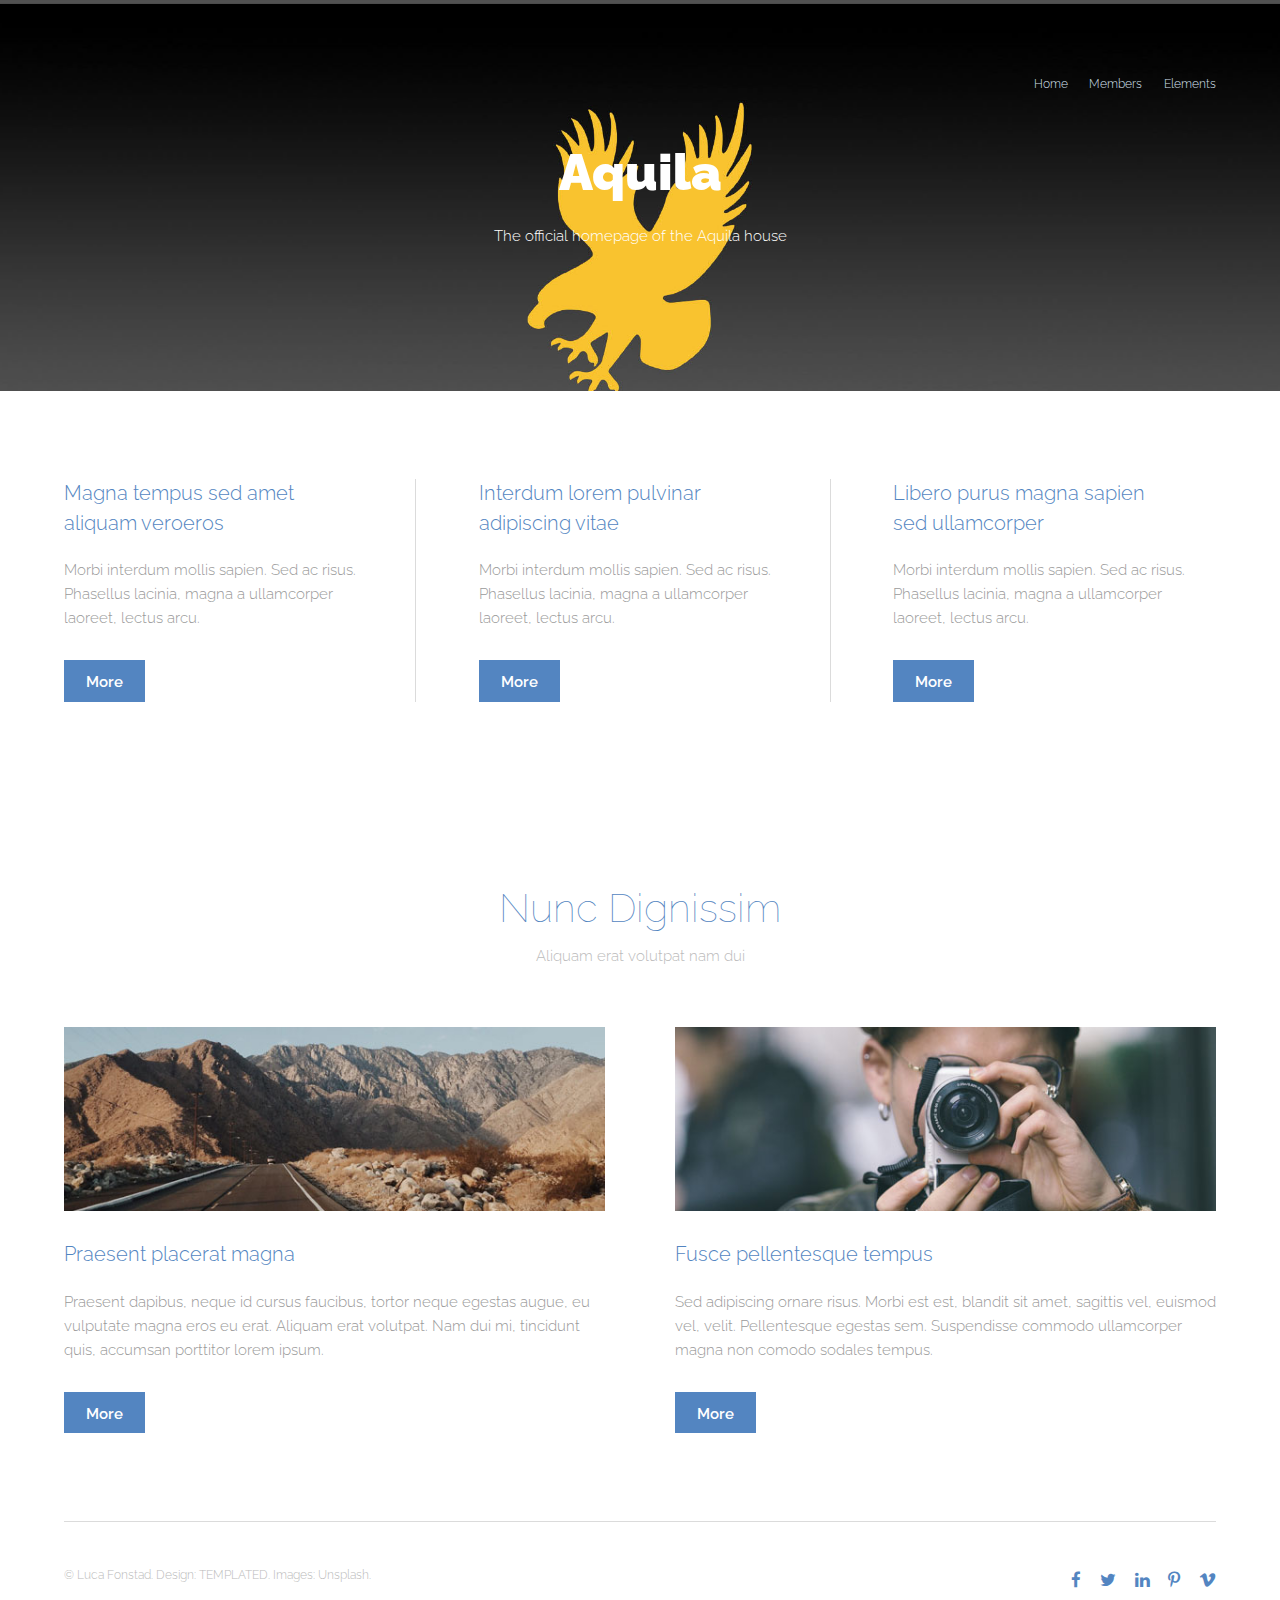
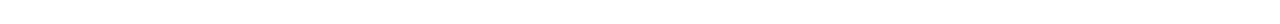
<file: aquilawebsite/index.html>
<!DOCTYPE HTML>
<!--
	Theory by TEMPLATED
	templated.co @templatedco
	Released for free under the Creative Commons Attribution 3.0 license (templated.co/license)
-->
<html>
	<head>
		<title>Aquila</title>
		<meta charset="utf-8" />
		<meta name="viewport" content="width=device-width, initial-scale=1" />
		<link rel="stylesheet" href="assets/css/main.css" />
	</head>
	<body>

		<!-- Header -->
			<header id="header">
				<div class="inner">
					<nav id="nav">
						<a href="index.html">Home</a>
						<a href="members.html">Members</a>
						<a href="elements.html">Elements</a>
					</nav>
					<a href="#navPanel" class="navPanelToggle"><span class="fa fa-bars"></span></a>
				</div>
			</header>

		<!-- Banner -->
			<section id="banner">
				<h1>Aquila</h1>
				<p>The official homepage of the Aquila house</p>
			</section>

		<!-- One -->
			<section id="one" class="wrapper">
				<div class="inner">
					<div class="flex flex-3">
						<article>
							<header>
								<h3>Magna tempus sed amet<br /> aliquam veroeros</h3>
							</header>
							<p>Morbi interdum mollis sapien. Sed ac risus. Phasellus lacinia, magna a ullamcorper laoreet, lectus arcu.</p>
							<footer>
								<a href="#" class="button special">More</a>
							</footer>
						</article>
						<article>
							<header>
								<h3>Interdum lorem pulvinar<br /> adipiscing vitae</h3>
							</header>
							<p>Morbi interdum mollis sapien. Sed ac risus. Phasellus lacinia, magna a ullamcorper laoreet, lectus arcu.</p>
							<footer>
								<a href="#" class="button special">More</a>
							</footer>
						</article>
						<article>
							<header>
								<h3>Libero purus magna sapien<br /> sed ullamcorper</h3>
							</header>
							<p>Morbi interdum mollis sapien. Sed ac risus. Phasellus lacinia, magna a ullamcorper laoreet, lectus arcu.</p>
							<footer>
								<a href="#" class="button special">More</a>
							</footer>
						</article>
					</div>
				</div>
			</section>

		<!-- Two -->
		<!--
			<section id="two" class="wrapper style1 special">
				<div class="inner">
					<header>
						<h2>Ipsum Feugiat</h2>
						<p>Semper suscipit posuere apede</p>
					</header>
					<div class="flex flex-4">
						<div class="box person">
							<div class="image round">
								<img src="images/pic03.jpg" alt="Person 1" />
							</div>
							<h3>Magna</h3>
							<p>Cipdum dolor</p>
						</div>
						<div class="box person">
							<div class="image round">
								<img src="images/pic04.jpg" alt="Person 2" />
							</div>
							<h3>Ipsum</h3>
							<p>Vestibulum comm</p>
						</div>
						<div class="box person">
							<div class="image round">
								<img src="images/pic05.jpg" alt="Person 3" />
							</div>
							<h3>Tempus</h3>
							<p>Fusce pellentes</p>
						</div>
						<div class="box person">
							<div class="image round">
								<img src="images/pic06.jpg" alt="Person 4" />
							</div>
							<h3>Dolore</h3>
							<p>Praesent placer</p>
						</div>
					</div>
				</div>
			</section>
		-->
		<!-- Three -->
			<section id="three" class="wrapper special">
				<div class="inner">
					<header class="align-center">
						<h2>Nunc Dignissim</h2>
						<p>Aliquam erat volutpat nam dui </p>
					</header>
					<div class="flex flex-2">
						<article>
							<div class="image fit">
								<img src="images/pic01.jpg" alt="Pic 01" />
							</div>
							<header>
								<h3>Praesent placerat magna</h3>
							</header>
							<p>Praesent dapibus, neque id cursus faucibus, tortor neque egestas augue, eu vulputate magna eros eu erat. Aliquam erat volutpat. Nam dui mi, tincidunt quis, accumsan porttitor lorem ipsum.</p>
							<footer>
								<a href="#" class="button special">More</a>
							</footer>
						</article>
						<article>
							<div class="image fit">
								<img src="images/pic02.jpg" alt="Pic 02" />
							</div>
							<header>
								<h3>Fusce pellentesque tempus</h3>
							</header>
							<p>Sed adipiscing ornare risus. Morbi est est, blandit sit amet, sagittis vel, euismod vel, velit. Pellentesque egestas sem. Suspendisse commodo ullamcorper magna non comodo sodales tempus.</p>
							<footer>
								<a href="#" class="button special">More</a>
							</footer>
						</article>
					</div>
				</div>
			</section>

		<!-- Footer -->
			<footer id="footer">
				<div class="inner">
					<div class="flex">
						<div class="copyright">
							&copy; Luca Fonstad. Design: <a href="https://templated.co">TEMPLATED</a>. Images: <a href="https://unsplash.com">Unsplash</a>.
						</div>
						<ul class="icons">
							<li><a href="#" class="icon fa-facebook"><span class="label">Facebook</span></a></li>
							<li><a href="#" class="icon fa-twitter"><span class="label">Twitter</span></a></li>
							<li><a href="#" class="icon fa-linkedin"><span class="label">linkedIn</span></a></li>
							<li><a href="#" class="icon fa-pinterest-p"><span class="label">Pinterest</span></a></li>
							<li><a href="#" class="icon fa-vimeo"><span class="label">Vimeo</span></a></li>
						</ul>
					</div>
				</div>
			</footer>

		<!-- Scripts -->
			<script src="assets/js/jquery.min.js"></script>
			<script src="assets/js/skel.min.js"></script>
			<script src="assets/js/util.js"></script>
			<script src="assets/js/main.js"></script>

	</body>
</html>
</file>
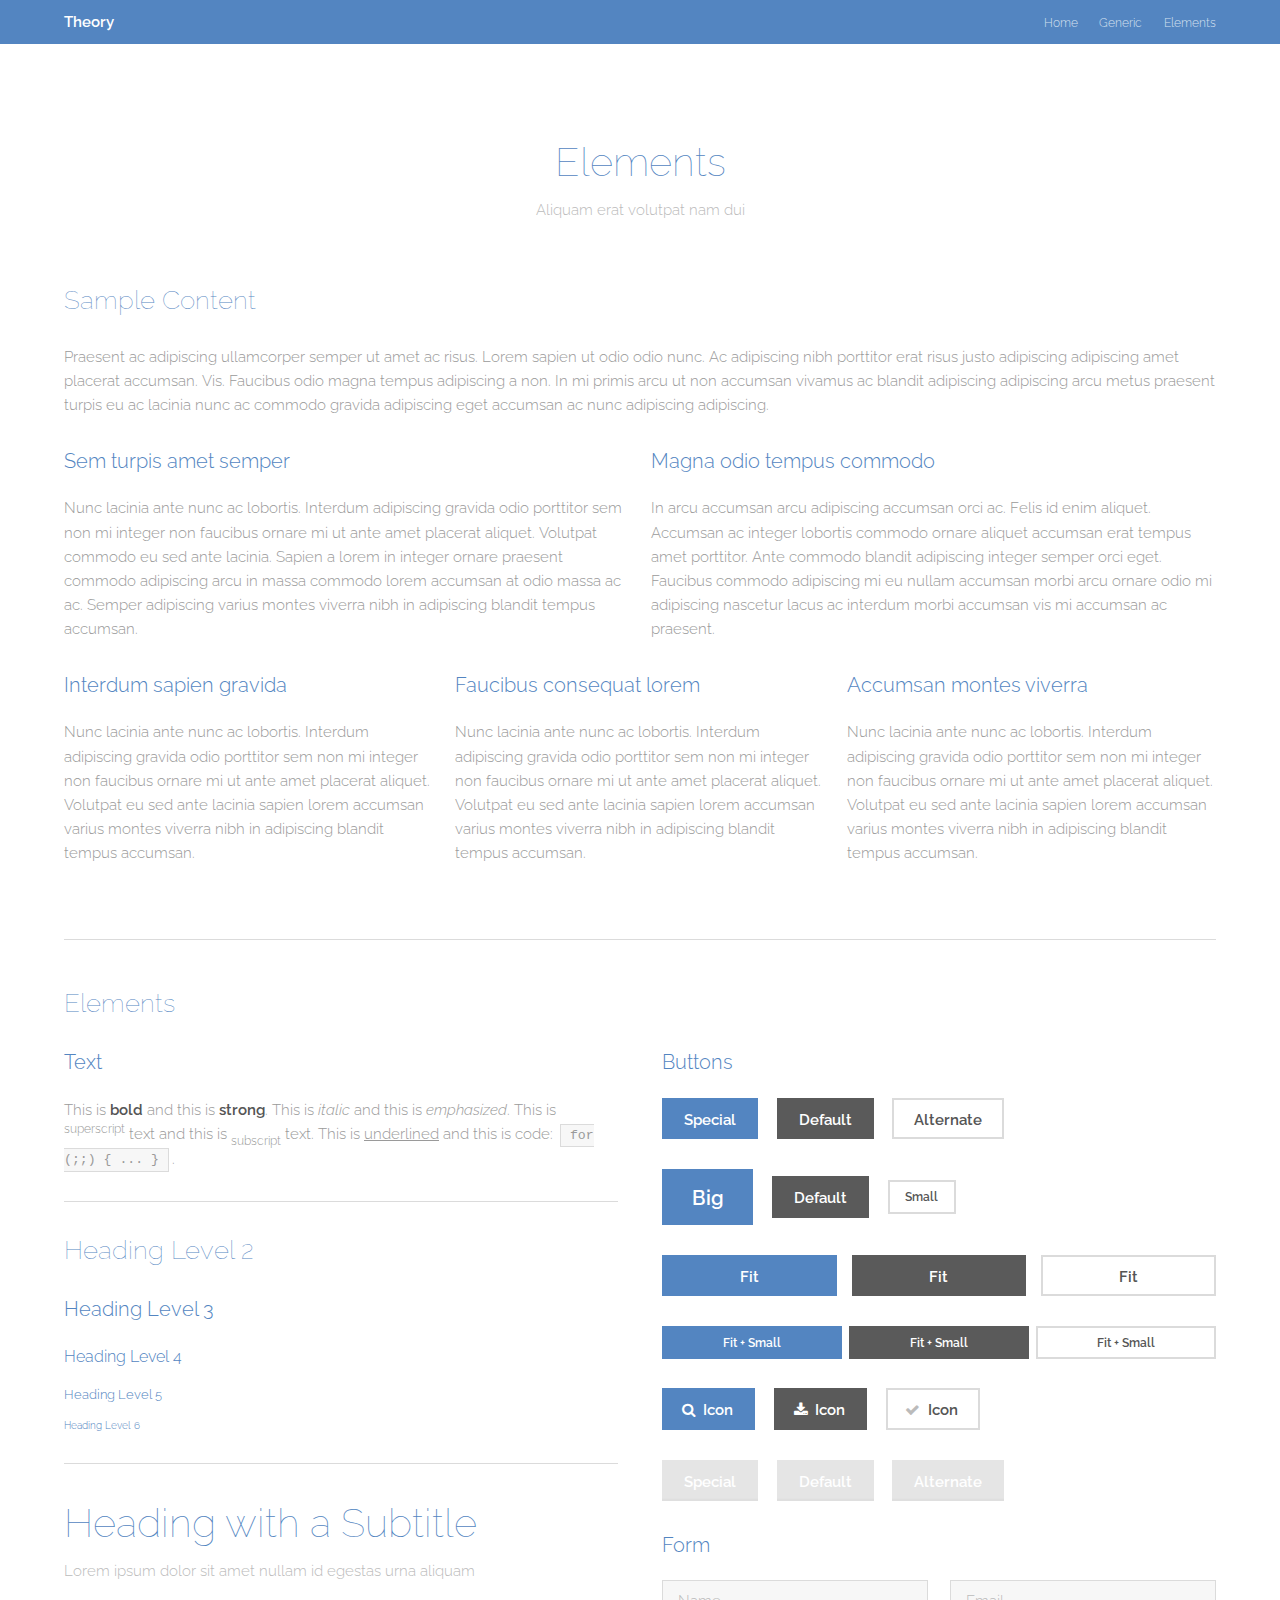
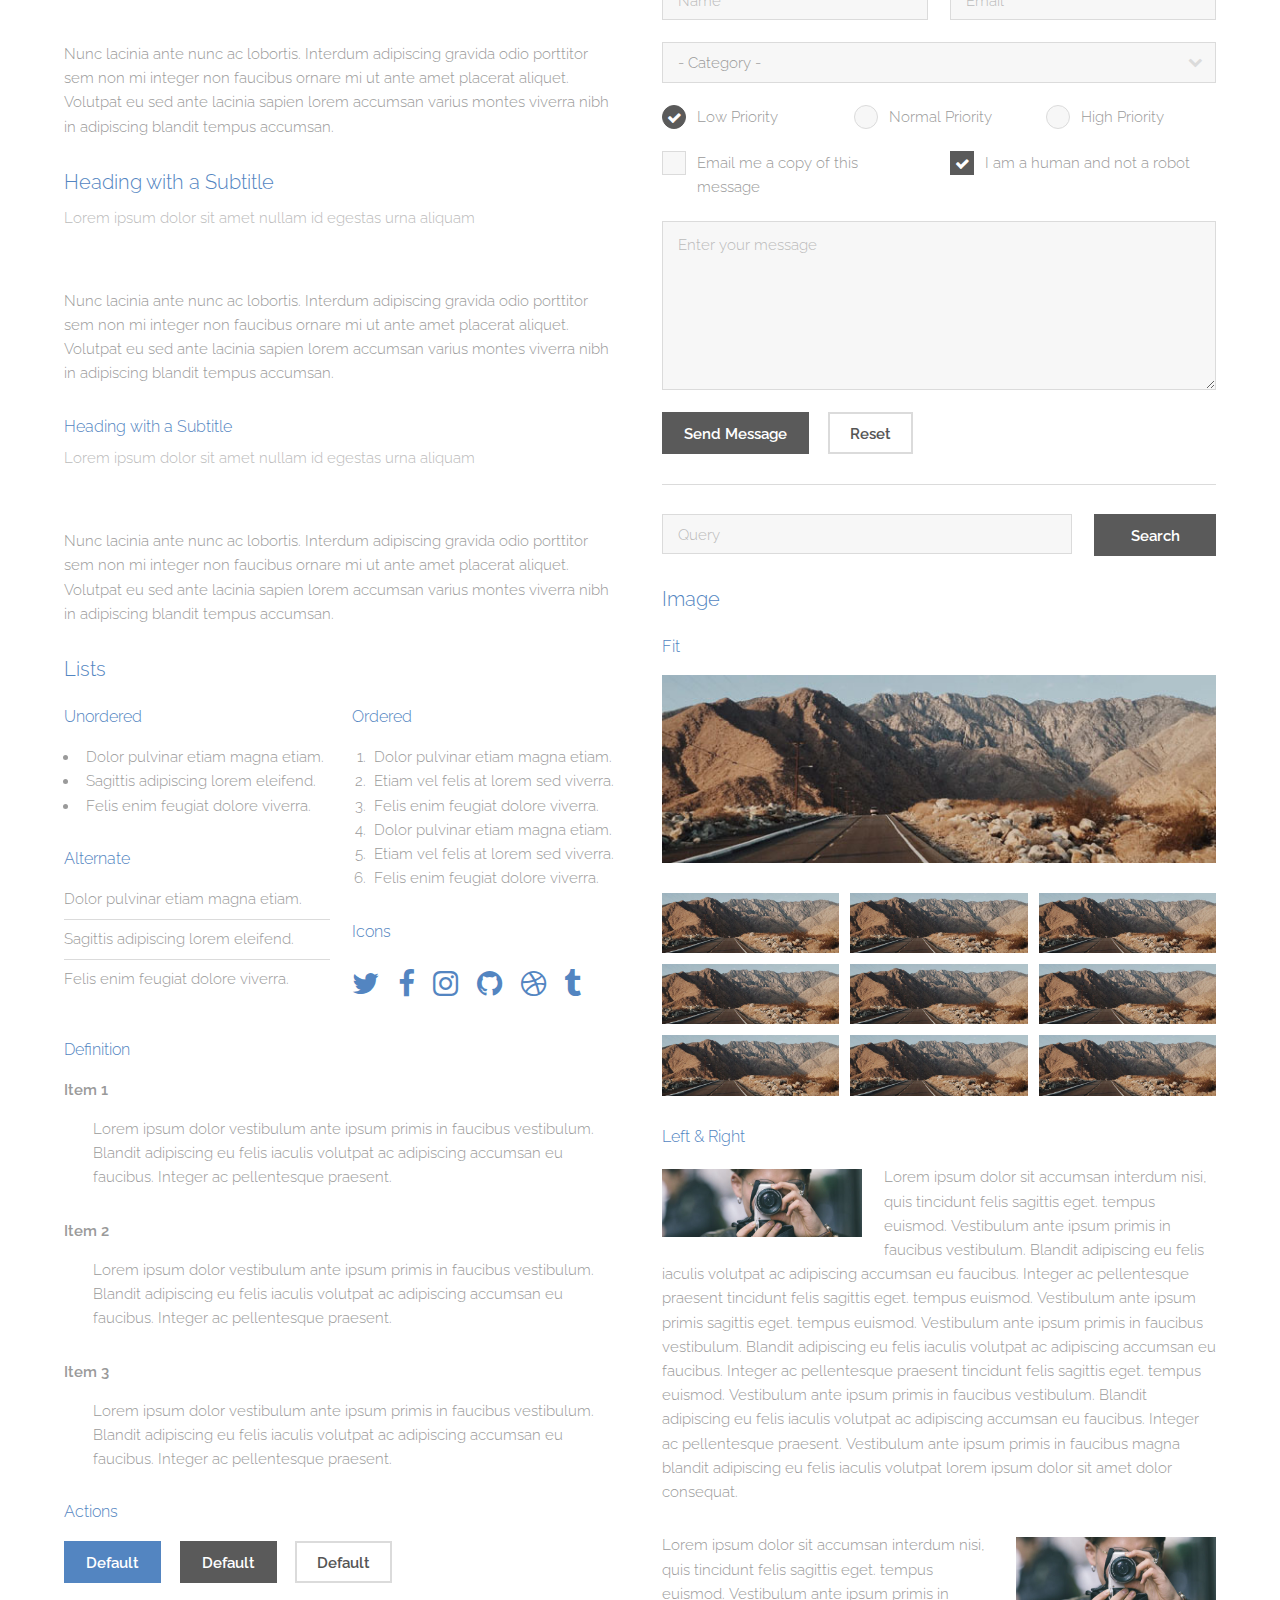
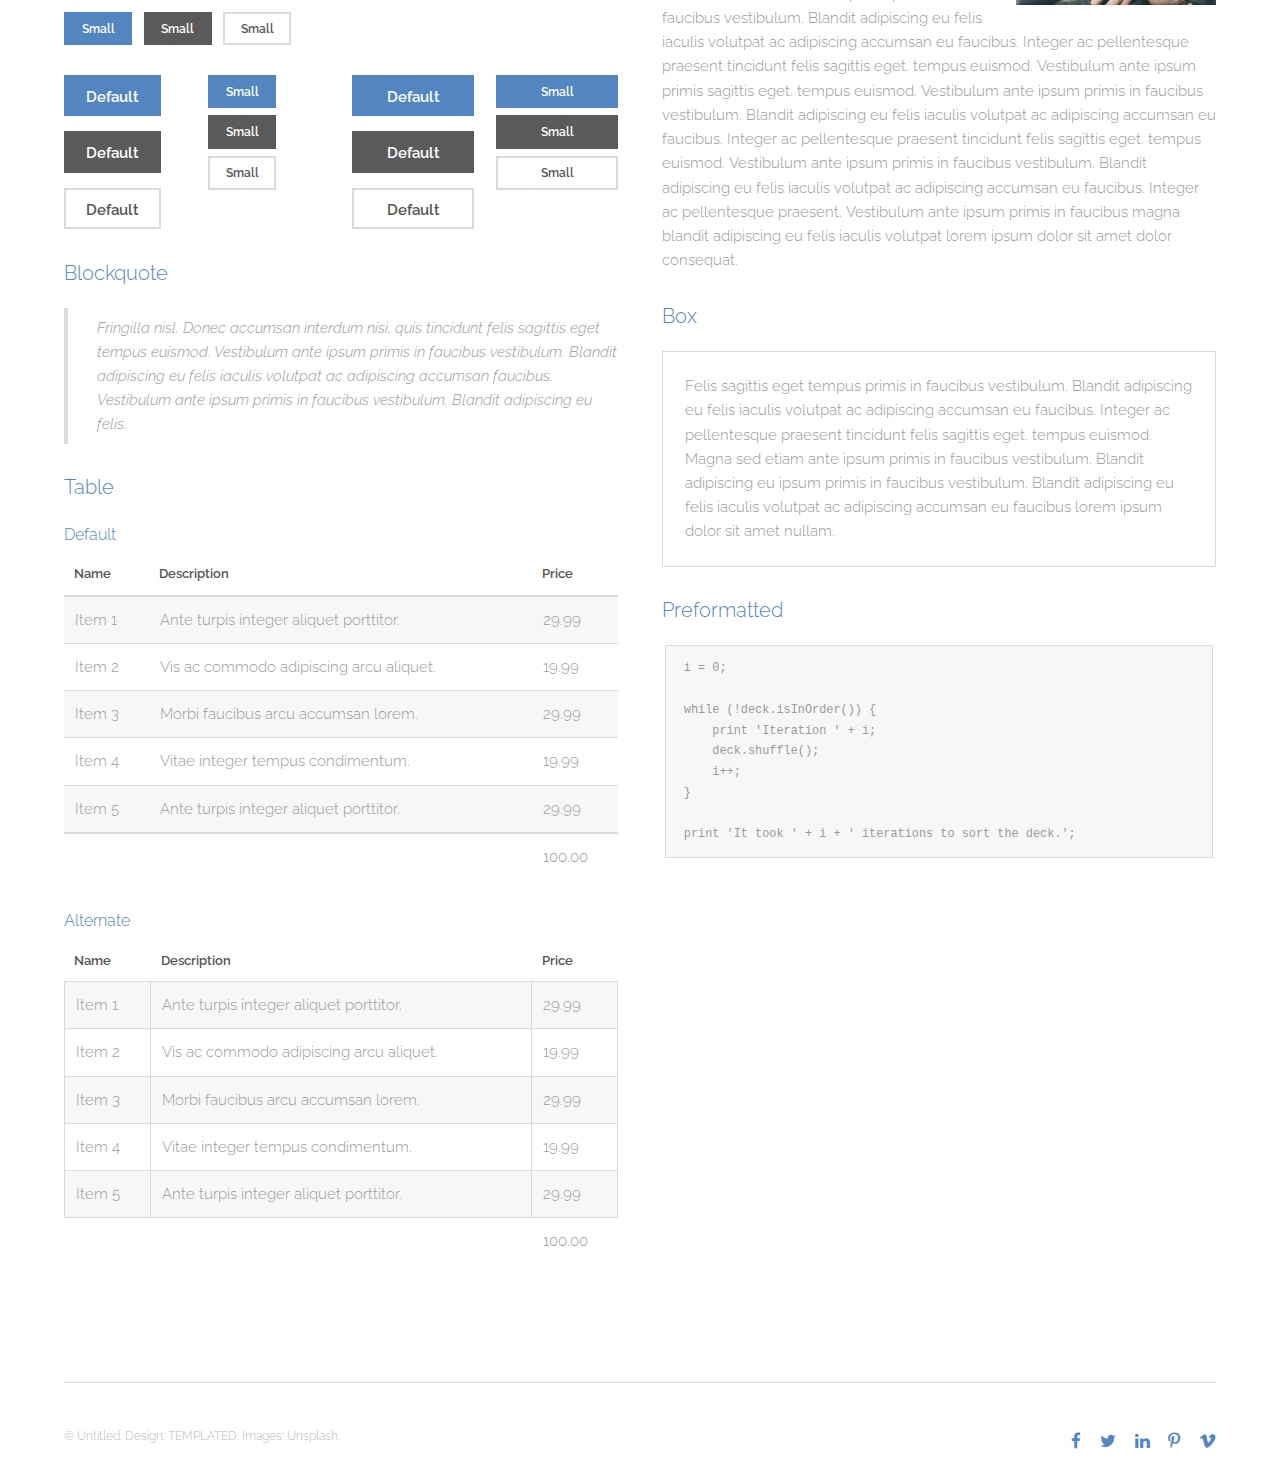
<file: aquilawebsite/elements.html>
<!DOCTYPE HTML>
<!--
	Theory by TEMPLATED
	templated.co @templatedco
	Released for free under the Creative Commons Attribution 3.0 license (templated.co/license)
-->
<html>
	<head>
		<title>Elements - Theory by TEMPLATED</title>
		<meta charset="utf-8" />
		<meta name="viewport" content="width=device-width, initial-scale=1" />
		<link rel="stylesheet" href="assets/css/main.css" />
	</head>
	<body class="subpage">

		<!-- Header -->
			<header id="header">
				<div class="inner">
					<a href="index.html" class="logo">Theory</a>
					<nav id="nav">
						<a href="index.html">Home</a>
						<a href="generic.html">Generic</a>
						<a href="elements.html">Elements</a>
					</nav>
					<a href="#navPanel" class="navPanelToggle"><span class="fa fa-bars"></span></a>
				</div>
			</header>

		<!-- Main -->
			<section id="main" class="wrapper">
				<div class="inner">
					<header class="align-center">
						<h2>Elements</h2>
						<p>Aliquam erat volutpat nam dui </p>
					</header>

				<!-- Content -->
					<h2 id="content">Sample Content</h2>
					<p>Praesent ac adipiscing ullamcorper semper ut amet ac risus. Lorem sapien ut odio odio nunc. Ac adipiscing nibh porttitor erat risus justo adipiscing adipiscing amet placerat accumsan. Vis. Faucibus odio magna tempus adipiscing a non. In mi primis arcu ut non accumsan vivamus ac blandit adipiscing adipiscing arcu metus praesent turpis eu ac lacinia nunc ac commodo gravida adipiscing eget accumsan ac nunc adipiscing adipiscing.</p>
					<div class="row">
						<div class="6u 12u$(small)">
							<h3>Sem turpis amet semper</h3>
							<p>Nunc lacinia ante nunc ac lobortis. Interdum adipiscing gravida odio porttitor sem non mi integer non faucibus ornare mi ut ante amet placerat aliquet. Volutpat commodo eu sed ante lacinia. Sapien a lorem in integer ornare praesent commodo adipiscing arcu in massa commodo lorem accumsan at odio massa ac ac. Semper adipiscing varius montes viverra nibh in adipiscing blandit tempus accumsan.</p>
						</div>
						<div class="6u$ 12u$(small)">
							<h3>Magna odio tempus commodo</h3>
							<p>In arcu accumsan arcu adipiscing accumsan orci ac. Felis id enim aliquet. Accumsan ac integer lobortis commodo ornare aliquet accumsan erat tempus amet porttitor. Ante commodo blandit adipiscing integer semper orci eget. Faucibus commodo adipiscing mi eu nullam accumsan morbi arcu ornare odio mi adipiscing nascetur lacus ac interdum morbi accumsan vis mi accumsan ac praesent.</p>
						</div>
						<!-- Break -->
						<div class="4u 12u$(medium)">
							<h3>Interdum sapien gravida</h3>
							<p>Nunc lacinia ante nunc ac lobortis. Interdum adipiscing gravida odio porttitor sem non mi integer non faucibus ornare mi ut ante amet placerat aliquet. Volutpat eu sed ante lacinia sapien lorem accumsan varius montes viverra nibh in adipiscing blandit tempus accumsan.</p>
						</div>
						<div class="4u 12u$(medium)">
							<h3>Faucibus consequat lorem</h3>
							<p>Nunc lacinia ante nunc ac lobortis. Interdum adipiscing gravida odio porttitor sem non mi integer non faucibus ornare mi ut ante amet placerat aliquet. Volutpat eu sed ante lacinia sapien lorem accumsan varius montes viverra nibh in adipiscing blandit tempus accumsan.</p>
						</div>
						<div class="4u$ 12u$(medium)">
							<h3>Accumsan montes viverra</h3>
							<p>Nunc lacinia ante nunc ac lobortis. Interdum adipiscing gravida odio porttitor sem non mi integer non faucibus ornare mi ut ante amet placerat aliquet. Volutpat eu sed ante lacinia sapien lorem accumsan varius montes viverra nibh in adipiscing blandit tempus accumsan.</p>
						</div>
					</div>

				<hr class="major" />

				<!-- Elements -->
					<h2 id="elements">Elements</h2>
					<div class="row 200%">
						<div class="6u 12u$(medium)">

							<!-- Text stuff -->
								<h3>Text</h3>
								<p>This is <b>bold</b> and this is <strong>strong</strong>. This is <i>italic</i> and this is <em>emphasized</em>.
								This is <sup>superscript</sup> text and this is <sub>subscript</sub> text.
								This is <u>underlined</u> and this is code: <code>for (;;) { ... }</code>.</p>
								<hr />
								<h2>Heading Level 2</h2>
								<h3>Heading Level 3</h3>
								<h4>Heading Level 4</h4>
								<h5>Heading Level 5</h5>
								<h6>Heading Level 6</h6>
								<hr />
								<header>
									<h2>Heading with a Subtitle</h2>
									<p>Lorem ipsum dolor sit amet nullam id egestas urna aliquam</p>
								</header>
								<p>Nunc lacinia ante nunc ac lobortis. Interdum adipiscing gravida odio porttitor sem non mi integer non faucibus ornare mi ut ante amet placerat aliquet. Volutpat eu sed ante lacinia sapien lorem accumsan varius montes viverra nibh in adipiscing blandit tempus accumsan.</p>
								<header>
									<h3>Heading with a Subtitle</h3>
									<p>Lorem ipsum dolor sit amet nullam id egestas urna aliquam</p>
								</header>
								<p>Nunc lacinia ante nunc ac lobortis. Interdum adipiscing gravida odio porttitor sem non mi integer non faucibus ornare mi ut ante amet placerat aliquet. Volutpat eu sed ante lacinia sapien lorem accumsan varius montes viverra nibh in adipiscing blandit tempus accumsan.</p>
								<header>
									<h4>Heading with a Subtitle</h4>
									<p>Lorem ipsum dolor sit amet nullam id egestas urna aliquam</p>
								</header>
								<p>Nunc lacinia ante nunc ac lobortis. Interdum adipiscing gravida odio porttitor sem non mi integer non faucibus ornare mi ut ante amet placerat aliquet. Volutpat eu sed ante lacinia sapien lorem accumsan varius montes viverra nibh in adipiscing blandit tempus accumsan.</p>

							<!-- Lists -->
								<h3>Lists</h3>
								<div class="row">
									<div class="6u 12u$(small)">

										<h4>Unordered</h4>
										<ul>
											<li>Dolor pulvinar etiam magna etiam.</li>
											<li>Sagittis adipiscing lorem eleifend.</li>
											<li>Felis enim feugiat dolore viverra.</li>
										</ul>

										<h4>Alternate</h4>
										<ul class="alt">
											<li>Dolor pulvinar etiam magna etiam.</li>
											<li>Sagittis adipiscing lorem eleifend.</li>
											<li>Felis enim feugiat dolore viverra.</li>
										</ul>

									</div>
									<div class="6u$ 12u$(small)">

										<h4>Ordered</h4>
										<ol>
											<li>Dolor pulvinar etiam magna etiam.</li>
											<li>Etiam vel felis at lorem sed viverra.</li>
											<li>Felis enim feugiat dolore viverra.</li>
											<li>Dolor pulvinar etiam magna etiam.</li>
											<li>Etiam vel felis at lorem sed viverra.</li>
											<li>Felis enim feugiat dolore viverra.</li>
										</ol>

										<h4>Icons</h4>
										<ul class="icons">
											<li><a href="#" class="icon fa-twitter"><span class="label">Twitter</span></a></li>
											<li><a href="#" class="icon fa-facebook"><span class="label">Facebook</span></a></li>
											<li><a href="#" class="icon fa-instagram"><span class="label">Instagram</span></a></li>
											<li><a href="#" class="icon fa-github"><span class="label">Github</span></a></li>
											<li><a href="#" class="icon fa-dribbble"><span class="label">Dribbble</span></a></li>
											<li><a href="#" class="icon fa-tumblr"><span class="label">Tumblr</span></a></li>
										</ul>

									</div>
								</div>
								<h4>Definition</h4>
								<dl>
									<dt>Item 1</dt>
									<dd>
										<p>Lorem ipsum dolor vestibulum ante ipsum primis in faucibus vestibulum. Blandit adipiscing eu felis iaculis volutpat ac adipiscing accumsan eu faucibus. Integer ac pellentesque praesent.</p>
									</dd>
									<dt>Item 2</dt>
									<dd>
										<p>Lorem ipsum dolor vestibulum ante ipsum primis in faucibus vestibulum. Blandit adipiscing eu felis iaculis volutpat ac adipiscing accumsan eu faucibus. Integer ac pellentesque praesent.</p>
									</dd>
									<dt>Item 3</dt>
									<dd>
										<p>Lorem ipsum dolor vestibulum ante ipsum primis in faucibus vestibulum. Blandit adipiscing eu felis iaculis volutpat ac adipiscing accumsan eu faucibus. Integer ac pellentesque praesent.</p>
									</dd>
								</dl>

								<h4>Actions</h4>
								<ul class="actions">
									<li><a href="#" class="button special">Default</a></li>
									<li><a href="#" class="button">Default</a></li>
									<li><a href="#" class="button alt">Default</a></li>
								</ul>
								<ul class="actions small">
									<li><a href="#" class="button special small">Small</a></li>
									<li><a href="#" class="button small">Small</a></li>
									<li><a href="#" class="button alt small">Small</a></li>
								</ul>
								<div class="row">
									<div class="3u 12u$(small)">
										<ul class="actions vertical">
											<li><a href="#" class="button special">Default</a></li>
											<li><a href="#" class="button">Default</a></li>
											<li><a href="#" class="button alt">Default</a></li>
										</ul>
									</div>
									<div class="3u 12u$(small)">
										<ul class="actions vertical small">
											<li><a href="#" class="button special small">Small</a></li>
											<li><a href="#" class="button small">Small</a></li>
											<li><a href="#" class="button alt small">Small</a></li>
										</ul>
									</div>
									<div class="3u 12u$(small)">
										<ul class="actions vertical">
											<li><a href="#" class="button special fit">Default</a></li>
											<li><a href="#" class="button fit">Default</a></li>
											<li><a href="#" class="button alt fit">Default</a></li>
										</ul>
									</div>
									<div class="3u$ 12u$(small)">
										<ul class="actions vertical small">
											<li><a href="#" class="button special small fit">Small</a></li>
											<li><a href="#" class="button small fit">Small</a></li>
											<li><a href="#" class="button alt small fit">Small</a></li>
										</ul>
									</div>
								</div>

							<!-- Blockquote -->
								<h3>Blockquote</h3>
								<blockquote>Fringilla nisl. Donec accumsan interdum nisi, quis tincidunt felis sagittis eget tempus euismod. Vestibulum ante ipsum primis in faucibus vestibulum. Blandit adipiscing eu felis iaculis volutpat ac adipiscing accumsan faucibus. Vestibulum ante ipsum primis in faucibus vestibulum. Blandit adipiscing eu felis.</blockquote>

							<!-- Table -->
								<h3>Table</h3>

								<h4>Default</h4>
								<div class="table-wrapper">
									<table>
										<thead>
											<tr>
												<th>Name</th>
												<th>Description</th>
												<th>Price</th>
											</tr>
										</thead>
										<tbody>
											<tr>
												<td>Item 1</td>
												<td>Ante turpis integer aliquet porttitor.</td>
												<td>29.99</td>
											</tr>
											<tr>
												<td>Item 2</td>
												<td>Vis ac commodo adipiscing arcu aliquet.</td>
												<td>19.99</td>
											</tr>
											<tr>
												<td>Item 3</td>
												<td> Morbi faucibus arcu accumsan lorem.</td>
												<td>29.99</td>
											</tr>
											<tr>
												<td>Item 4</td>
												<td>Vitae integer tempus condimentum.</td>
												<td>19.99</td>
											</tr>
											<tr>
												<td>Item 5</td>
												<td>Ante turpis integer aliquet porttitor.</td>
												<td>29.99</td>
											</tr>
										</tbody>
										<tfoot>
											<tr>
												<td colspan="2"></td>
												<td>100.00</td>
											</tr>
										</tfoot>
									</table>
								</div>

								<h4>Alternate</h4>
								<div class="table-wrapper">
									<table class="alt">
										<thead>
											<tr>
												<th>Name</th>
												<th>Description</th>
												<th>Price</th>
											</tr>
										</thead>
										<tbody>
											<tr>
												<td>Item 1</td>
												<td>Ante turpis integer aliquet porttitor.</td>
												<td>29.99</td>
											</tr>
											<tr>
												<td>Item 2</td>
												<td>Vis ac commodo adipiscing arcu aliquet.</td>
												<td>19.99</td>
											</tr>
											<tr>
												<td>Item 3</td>
												<td> Morbi faucibus arcu accumsan lorem.</td>
												<td>29.99</td>
											</tr>
											<tr>
												<td>Item 4</td>
												<td>Vitae integer tempus condimentum.</td>
												<td>19.99</td>
											</tr>
											<tr>
												<td>Item 5</td>
												<td>Ante turpis integer aliquet porttitor.</td>
												<td>29.99</td>
											</tr>
										</tbody>
										<tfoot>
											<tr>
												<td colspan="2"></td>
												<td>100.00</td>
											</tr>
										</tfoot>
									</table>
								</div>

						</div>
						<div class="6u$ 12u$(medium)">

							<!-- Buttons -->
								<h3>Buttons</h3>
								<ul class="actions">
									<li><a href="#" class="button special">Special</a></li>
									<li><a href="#" class="button">Default</a></li>
									<li><a href="#" class="button alt">Alternate</a></li>
								</ul>
								<ul class="actions">
									<li><a href="#" class="button special big">Big</a></li>
									<li><a href="#" class="button">Default</a></li>
									<li><a href="#" class="button alt small">Small</a></li>
								</ul>
								<ul class="actions fit">
									<li><a href="#" class="button special fit">Fit</a></li>
									<li><a href="#" class="button fit">Fit</a></li>
									<li><a href="#" class="button alt fit">Fit</a></li>
								</ul>
								<ul class="actions fit small">
									<li><a href="#" class="button special fit small">Fit + Small</a></li>
									<li><a href="#" class="button fit small">Fit + Small</a></li>
									<li><a href="#" class="button alt fit small">Fit + Small</a></li>
								</ul>
								<ul class="actions">
									<li><a href="#" class="button special icon fa-search">Icon</a></li>
									<li><a href="#" class="button icon fa-download">Icon</a></li>
									<li><a href="#" class="button alt icon fa-check">Icon</a></li>
								</ul>
								<ul class="actions">
									<li><span class="button special disabled">Special</span></li>
									<li><span class="button disabled">Default</span></li>
									<li><span class="button alt disabled">Alternate</span></li>
								</ul>

							<!-- Form -->
								<h3>Form</h3>

								<form method="post" action="#">
									<div class="row uniform">
										<div class="6u 12u$(xsmall)">
											<input type="text" name="name" id="name" value="" placeholder="Name" />
										</div>
										<div class="6u$ 12u$(xsmall)">
											<input type="email" name="email" id="email" value="" placeholder="Email" />
										</div>
										<!-- Break -->
										<div class="12u$">
											<div class="select-wrapper">
												<select name="category" id="category">
													<option value="">- Category -</option>
													<option value="1">Manufacturing</option>
													<option value="1">Shipping</option>
													<option value="1">Administration</option>
													<option value="1">Human Resources</option>
												</select>
											</div>
										</div>
										<!-- Break -->
										<div class="4u 12u$(small)">
											<input type="radio" id="priority-low" name="priority" checked>
											<label for="priority-low">Low Priority</label>
										</div>
										<div class="4u 12u$(small)">
											<input type="radio" id="priority-normal" name="priority">
											<label for="priority-normal">Normal Priority</label>
										</div>
										<div class="4u$ 12u$(small)">
											<input type="radio" id="priority-high" name="priority">
											<label for="priority-high">High Priority</label>
										</div>
										<!-- Break -->
										<div class="6u 12u$(small)">
											<input type="checkbox" id="copy" name="copy">
											<label for="copy">Email me a copy of this message</label>
										</div>
										<div class="6u$ 12u$(small)">
											<input type="checkbox" id="human" name="human" checked>
											<label for="human">I am a human and not a robot</label>
										</div>
										<!-- Break -->
										<div class="12u$">
											<textarea name="message" id="message" placeholder="Enter your message" rows="6"></textarea>
										</div>
										<!-- Break -->
										<div class="12u$">
											<ul class="actions">
												<li><input type="submit" value="Send Message" /></li>
												<li><input type="reset" value="Reset" class="alt" /></li>
											</ul>
										</div>
									</div>
								</form>

								<hr />

								<form method="post" action="#">
									<div class="row uniform">
										<div class="9u 12u$(small)">
											<input type="text" name="query" id="query" value="" placeholder="Query" />
										</div>
										<div class="3u$ 12u$(small)">
											<input type="submit" value="Search" class="fit" />
										</div>
									</div>
								</form>

							<!-- Image -->
								<h3>Image</h3>

								<h4>Fit</h4>
								<span class="image fit"><img src="images/pic01.jpg" alt="" /></span>
								<div class="box alt">
									<div class="row 50% uniform">
										<div class="4u"><span class="image fit"><img src="images/pic01.jpg" alt="" /></span></div>
										<div class="4u"><span class="image fit"><img src="images/pic01.jpg" alt="" /></span></div>
										<div class="4u$"><span class="image fit"><img src="images/pic01.jpg" alt="" /></span></div>
										<!-- Break -->
										<div class="4u"><span class="image fit"><img src="images/pic01.jpg" alt="" /></span></div>
										<div class="4u"><span class="image fit"><img src="images/pic01.jpg" alt="" /></span></div>
										<div class="4u$"><span class="image fit"><img src="images/pic01.jpg" alt="" /></span></div>
										<!-- Break -->
										<div class="4u"><span class="image fit"><img src="images/pic01.jpg" alt="" /></span></div>
										<div class="4u"><span class="image fit"><img src="images/pic01.jpg" alt="" /></span></div>
										<div class="4u$"><span class="image fit"><img src="images/pic01.jpg" alt="" /></span></div>
									</div>
								</div>

								<h4>Left &amp; Right</h4>
								<p><span class="image left"><img src="images/pic02.jpg" alt="" /></span>Lorem ipsum dolor sit accumsan interdum nisi, quis tincidunt felis sagittis eget. tempus euismod. Vestibulum ante ipsum primis in faucibus vestibulum. Blandit adipiscing eu felis iaculis volutpat ac adipiscing accumsan eu faucibus. Integer ac pellentesque praesent tincidunt felis sagittis eget. tempus euismod. Vestibulum ante ipsum primis sagittis eget. tempus euismod. Vestibulum ante ipsum primis in faucibus vestibulum. Blandit adipiscing eu felis iaculis volutpat ac adipiscing accumsan eu faucibus. Integer ac pellentesque praesent tincidunt felis sagittis eget. tempus euismod. Vestibulum ante ipsum primis in faucibus vestibulum. Blandit adipiscing eu felis iaculis volutpat ac adipiscing accumsan eu faucibus. Integer ac pellentesque praesent. Vestibulum ante ipsum primis in faucibus magna blandit adipiscing eu felis iaculis volutpat lorem ipsum dolor sit amet dolor consequat.</p>
								<p><span class="image right"><img src="images/pic02.jpg" alt="" /></span>Lorem ipsum dolor sit accumsan interdum nisi, quis tincidunt felis sagittis eget. tempus euismod. Vestibulum ante ipsum primis in faucibus vestibulum. Blandit adipiscing eu felis iaculis volutpat ac adipiscing accumsan eu faucibus. Integer ac pellentesque praesent tincidunt felis sagittis eget. tempus euismod. Vestibulum ante ipsum primis sagittis eget. tempus euismod. Vestibulum ante ipsum primis in faucibus vestibulum. Blandit adipiscing eu felis iaculis volutpat ac adipiscing accumsan eu faucibus. Integer ac pellentesque praesent tincidunt felis sagittis eget. tempus euismod. Vestibulum ante ipsum primis in faucibus vestibulum. Blandit adipiscing eu felis iaculis volutpat ac adipiscing accumsan eu faucibus. Integer ac pellentesque praesent. Vestibulum ante ipsum primis in faucibus magna blandit adipiscing eu felis iaculis volutpat lorem ipsum dolor sit amet dolor consequat.</p>

							<!-- Box -->
								<h3>Box</h3>
								<div class="box">
									<p>Felis sagittis eget tempus primis in faucibus vestibulum. Blandit adipiscing eu felis iaculis volutpat ac adipiscing accumsan eu faucibus. Integer ac pellentesque praesent tincidunt felis sagittis eget. tempus euismod. Magna sed etiam ante ipsum primis in faucibus vestibulum. Blandit adipiscing eu ipsum primis in faucibus vestibulum. Blandit adipiscing eu felis iaculis volutpat ac adipiscing accumsan eu faucibus lorem ipsum dolor sit amet nullam.</p>
								</div>

							<!-- Preformatted Code -->
								<h3>Preformatted</h3>
								<pre><code>i = 0;

while (!deck.isInOrder()) {
    print 'Iteration ' + i;
    deck.shuffle();
    i++;
}

print 'It took ' + i + ' iterations to sort the deck.';
</code></pre>

						</div>
					</div>

				</div>
			</section>

		<!-- Footer -->
			<footer id="footer">
				<div class="inner">
					<div class="flex">
						<div class="copyright">
							&copy; Untitled. Design: <a href="https://templated.co">TEMPLATED</a>. Images: <a href="https://unsplash.com">Unsplash</a>.
						</div>
						<ul class="icons">
							<li><a href="#" class="icon fa-facebook"><span class="label">Facebook</span></a></li>
							<li><a href="#" class="icon fa-twitter"><span class="label">Twitter</span></a></li>
							<li><a href="#" class="icon fa-linkedin"><span class="label">linkedIn</span></a></li>
							<li><a href="#" class="icon fa-pinterest-p"><span class="label">Pinterest</span></a></li>
							<li><a href="#" class="icon fa-vimeo"><span class="label">Vimeo</span></a></li>
						</ul>
					</div>
				</div>
			</footer>

		<!-- Scripts -->
			<script src="assets/js/jquery.min.js"></script>
			<script src="assets/js/skel.min.js"></script>
			<script src="assets/js/util.js"></script>
			<script src="assets/js/main.js"></script>

	</body>
</html>
</file>
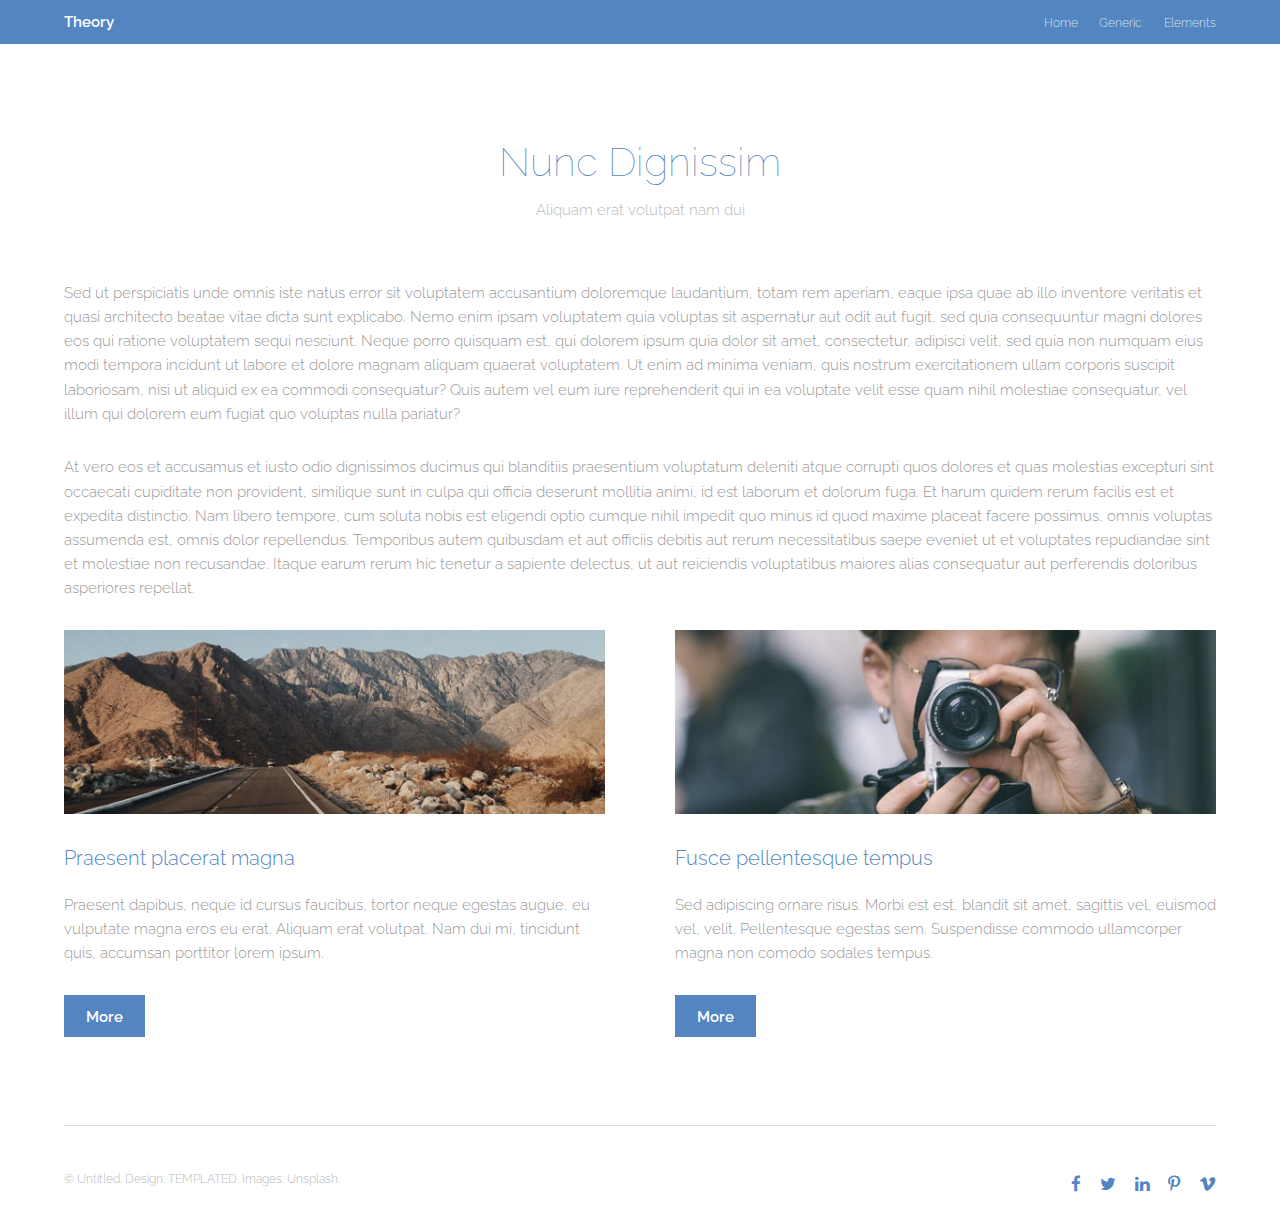
<file: aquilawebsite/generic.html>
<!DOCTYPE HTML>
<!--
	Theory by TEMPLATED
	templated.co @templatedco
	Released for free under the Creative Commons Attribution 3.0 license (templated.co/license)
-->
<html>
	<head>
		<title>Generic - Theory by TEMPLATED</title>
		<meta charset="utf-8" />
		<meta name="viewport" content="width=device-width, initial-scale=1" />
		<link rel="stylesheet" href="assets/css/main.css" />
	</head>
	<body class="subpage">

		<!-- Header -->
			<header id="header">
				<div class="inner">
					<a href="index.html" class="logo">Theory</a>
					<nav id="nav">
						<a href="index.html">Home</a>
						<a href="generic.html">Generic</a>
						<a href="elements.html">Elements</a>
					</nav>
					<a href="#navPanel" class="navPanelToggle"><span class="fa fa-bars"></span></a>
				</div>
			</header>

		<!-- Three -->
			<section id="three" class="wrapper">
				<div class="inner">
					<header class="align-center">
						<h2>Nunc Dignissim</h2>
						<p>Aliquam erat volutpat nam dui </p>
					</header>
					<p>Sed ut perspiciatis unde omnis iste natus error sit voluptatem accusantium doloremque laudantium, totam rem aperiam, eaque ipsa quae ab illo inventore veritatis et quasi architecto beatae vitae dicta sunt explicabo. Nemo enim ipsam voluptatem quia voluptas sit aspernatur aut odit aut fugit, sed quia consequuntur magni dolores eos qui ratione voluptatem sequi nesciunt. Neque porro quisquam est, qui dolorem ipsum quia dolor sit amet, consectetur, adipisci velit, sed quia non numquam eius modi tempora incidunt ut labore et dolore magnam aliquam quaerat voluptatem. Ut enim ad minima veniam, quis nostrum exercitationem ullam corporis suscipit laboriosam, nisi ut aliquid ex ea commodi consequatur? Quis autem vel eum iure reprehenderit qui in ea voluptate velit esse quam nihil molestiae consequatur, vel illum qui dolorem eum fugiat quo voluptas nulla pariatur?</p>
					<p>At vero eos et accusamus et iusto odio dignissimos ducimus qui blanditiis praesentium voluptatum deleniti atque corrupti quos dolores et quas molestias excepturi sint occaecati cupiditate non provident, similique sunt in culpa qui officia deserunt mollitia animi, id est laborum et dolorum fuga. Et harum quidem rerum facilis est et expedita distinctio. Nam libero tempore, cum soluta nobis est eligendi optio cumque nihil impedit quo minus id quod maxime placeat facere possimus, omnis voluptas assumenda est, omnis dolor repellendus. Temporibus autem quibusdam et aut officiis debitis aut rerum necessitatibus saepe eveniet ut et voluptates repudiandae sint et molestiae non recusandae. Itaque earum rerum hic tenetur a sapiente delectus, ut aut reiciendis voluptatibus maiores alias consequatur aut perferendis doloribus asperiores repellat.</p>
					<div class="flex flex-2">
						<article>
							<div class="image fit">
								<img src="images/pic01.jpg" alt="Pic 01" />
							</div>
							<header>
								<h3>Praesent placerat magna</h3>
							</header>
							<p>Praesent dapibus, neque id cursus faucibus, tortor neque egestas augue, eu vulputate magna eros eu erat. Aliquam erat volutpat. Nam dui mi, tincidunt quis, accumsan porttitor lorem ipsum.</p>
							<footer>
								<a href="#" class="button special">More</a>
							</footer>
						</article>
						<article>
							<div class="image fit">
								<img src="images/pic02.jpg" alt="Pic 02" />
							</div>
							<header>
								<h3>Fusce pellentesque tempus</h3>
							</header>
							<p>Sed adipiscing ornare risus. Morbi est est, blandit sit amet, sagittis vel, euismod vel, velit. Pellentesque egestas sem. Suspendisse commodo ullamcorper magna non comodo sodales tempus.</p>
							<footer>
								<a href="#" class="button special">More</a>
							</footer>
						</article>
					</div>
				</div>
			</section>

		<!-- Footer -->
			<footer id="footer">
				<div class="inner">
					<div class="flex">
						<div class="copyright">
							&copy; Untitled. Design: <a href="https://templated.co">TEMPLATED</a>. Images: <a href="https://unsplash.com">Unsplash</a>.
						</div>
						<ul class="icons">
							<li><a href="#" class="icon fa-facebook"><span class="label">Facebook</span></a></li>
							<li><a href="#" class="icon fa-twitter"><span class="label">Twitter</span></a></li>
							<li><a href="#" class="icon fa-linkedin"><span class="label">linkedIn</span></a></li>
							<li><a href="#" class="icon fa-pinterest-p"><span class="label">Pinterest</span></a></li>
							<li><a href="#" class="icon fa-vimeo"><span class="label">Vimeo</span></a></li>
						</ul>
					</div>
				</div>
			</footer>

		<!-- Scripts -->
			<script src="assets/js/jquery.min.js"></script>
			<script src="assets/js/skel.min.js"></script>
			<script src="assets/js/util.js"></script>
			<script src="assets/js/main.js"></script>

	</body>
</html>
</file>
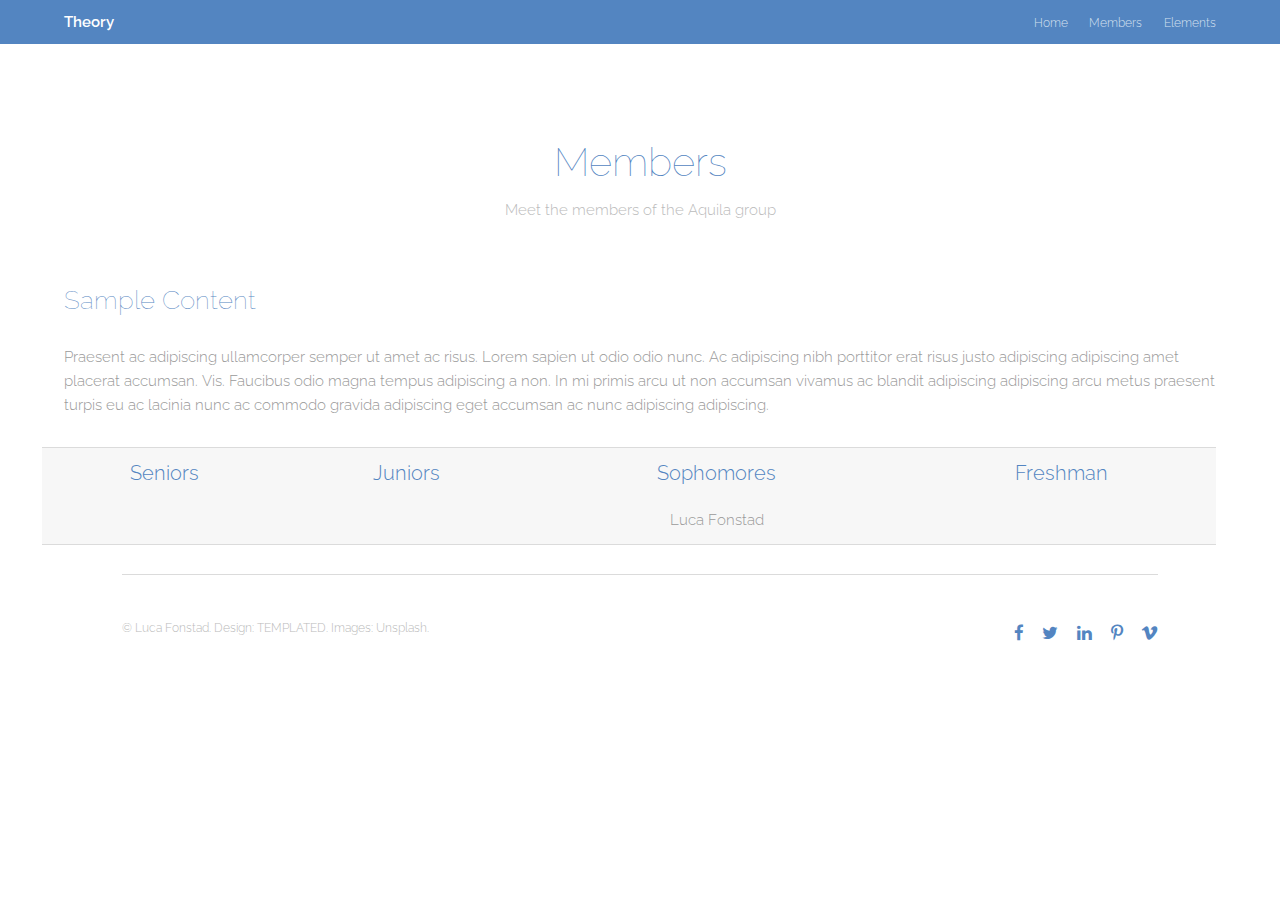
<file: aquilawebsite/members.html>
<!DOCTYPE HTML>
<!--
	Theory by TEMPLATED
	templated.co @templatedco
	Released for free under the Creative Commons Attribution 3.0 license (templated.co/license)
-->
<html>
	<head>
		<title>Elements - Theory by TEMPLATED</title>
		<meta charset="utf-8" />
		<meta name="viewport" content="width=device-width, initial-scale=1" />
		<link rel="stylesheet" href="assets/css/main.css" />
	</head>
	<body class="subpage">

		<!-- Header -->
			<header id="header">
				<div class="inner">
					<a href="index.html" class="logo">Theory</a>
					<nav id="nav">
						<a href="index.html">Home</a>
						<a href="members.html">Members</a>
						<a href="elements.html">Elements</a>
					</nav>
					<a href="#navPanel" class="navPanelToggle"><span class="fa fa-bars"></span></a>
				</div>
			</header>

		<!-- Main -->
			<section id="main" class="wrapper">
				<div class="inner">
					<header class="align-center">
						<h2>Members</h2>
						<p>Meet the members of the Aquila group</p>
					</header>

				<!-- Content -->
					<h2 id="content">Sample Content</h2>
					<p>Praesent ac adipiscing ullamcorper semper ut amet ac risus. Lorem sapien ut odio odio nunc. Ac adipiscing nibh porttitor erat risus justo adipiscing adipiscing amet placerat accumsan. Vis. Faucibus odio magna tempus adipiscing a non. In mi primis arcu ut non accumsan vivamus ac blandit adipiscing adipiscing arcu metus praesent turpis eu ac lacinia nunc ac commodo gravida adipiscing eget accumsan ac nunc adipiscing adipiscing.</p>
					<div class="row">
						<table class="names" style="width: 100%; text-align: center;">
							<tr>
								<td>
									<h3>Seniors</h3>

								</td>
								<td>
									<h3>Juniors</h3>
								</td>
								<td>
									<h3>Sophomores</h3>
									Luca Fonstad
								</td>
								<td>
									<h3>Freshman</h3>
								</td>
							</tr>
						</table>
						<!-- Break -->
					</div>

		<!-- Footer -->
			<footer id="footer">
				<div class="inner">
					<div class="flex">
						<div class="copyright">
							&copy; Luca Fonstad. Design: <a href="https://templated.co">TEMPLATED</a>. Images: <a href="https://unsplash.com">Unsplash</a>.
						</div>
						<ul class="icons">
							<li><a href="#" class="icon fa-facebook"><span class="label">Facebook</span></a></li>
							<li><a href="#" class="icon fa-twitter"><span class="label">Twitter</span></a></li>
							<li><a href="#" class="icon fa-linkedin"><span class="label">linkedIn</span></a></li>
							<li><a href="#" class="icon fa-pinterest-p"><span class="label">Pinterest</span></a></li>
							<li><a href="#" class="icon fa-vimeo"><span class="label">Vimeo</span></a></li>
						</ul>
					</div>
				</div>
			</footer>

		<!-- Scripts -->
			<script src="assets/js/jquery.min.js"></script>
			<script src="assets/js/skel.min.js"></script>
			<script src="assets/js/util.js"></script>
			<script src="assets/js/main.js"></script>

	</body>
</html>
</file>
<file: aquilawebsite/assets/css/main.css>
@charset "UTF-8";
@import url(font-awesome.min.css);
@import "https://fonts.googleapis.com/css?family=Raleway:100,300,600";

/*
	Theory by TEMPLATED
	templated.co @templatedco
	Released for free under the Creative Commons Attribution 3.0 license (templated.co/license)
*/

/* Reset */

	html, body, div, span, applet, object, iframe, h1, h2, h3, h4, h5, h6, p, blockquote, pre, a, abbr, acronym, address, big, cite, code, del, dfn, em, img, ins, kbd, q, s, samp, small, strike, strong, sub, sup, tt, var, b, u, i, center, dl, dt, dd, ol, ul, li, fieldset, form, label, legend, table, caption, tbody, tfoot, thead, tr, th, td, article, aside, canvas, details, embed, figure, figcaption, footer, header, hgroup, menu, nav, output, ruby, section, summary, time, mark, audio, video {
		margin: 0;
		padding: 0;
		border: 0;
		font-size: 100%;
		font: inherit;
		vertical-align: baseline;
	}

	article, aside, details, figcaption, figure, footer, header, hgroup, menu, nav, section {
		display: block;
	}

	body {
		line-height: 1;
	}

	ol, ul {
		list-style: none;
	}

	blockquote, q {
		quotes: none;
	}

	blockquote:before, blockquote:after, q:before, q:after {
		content: '';
		content: none;
	}

	table {
		border-collapse: collapse;
		border-spacing: 0;
	}

	body {
		-webkit-text-size-adjust: none;
	}

/* Box Model */

	*, *:before, *:after {
		-moz-box-sizing: border-box;
		-webkit-box-sizing: border-box;
		box-sizing: border-box;
	}

/* Containers */

	.container {
		margin-left: auto;
		margin-right: auto;
	}

	.container.\31 25\25 {
		width: 100%;
		max-width: 100em;
		min-width: 80em;
	}

	.container.\37 5\25 {
		width: 60em;
	}

	.container.\35 0\25 {
		width: 40em;
	}

	.container.\32 5\25 {
		width: 20em;
	}

	.container {
		width: 80em;
	}

	@media screen and (max-width: 1680px) {

		.container.\31 25\25 {
			width: 100%;
			max-width: 100em;
			min-width: 80em;
		}

		.container.\37 5\25 {
			width: 60em;
		}

		.container.\35 0\25 {
			width: 40em;
		}

		.container.\32 5\25 {
			width: 20em;
		}

		.container {
			width: 80em;
		}

	}

	@media screen and (max-width: 1280px) {

		.container.\31 25\25 {
			width: 100%;
			max-width: 81.25em;
			min-width: 65em;
		}

		.container.\37 5\25 {
			width: 48.75em;
		}

		.container.\35 0\25 {
			width: 32.5em;
		}

		.container.\32 5\25 {
			width: 16.25em;
		}

		.container {
			width: 65em;
		}

	}

	@media screen and (max-width: 980px) {

		.container.\31 25\25 {
			width: 100%;
			max-width: 112.5%;
			min-width: 90%;
		}

		.container.\37 5\25 {
			width: 67.5%;
		}

		.container.\35 0\25 {
			width: 45%;
		}

		.container.\32 5\25 {
			width: 22.5%;
		}

		.container {
			width: 90%;
		}

	}

	@media screen and (max-width: 736px) {

		.container.\31 25\25 {
			width: 100%;
			max-width: 112.5%;
			min-width: 90%;
		}

		.container.\37 5\25 {
			width: 67.5%;
		}

		.container.\35 0\25 {
			width: 45%;
		}

		.container.\32 5\25 {
			width: 22.5%;
		}

		.container {
			width: 90% !important;
		}

	}

	@media screen and (max-width: 480px) {

		.container.\31 25\25 {
			width: 100%;
			max-width: 112.5%;
			min-width: 90%;
		}

		.container.\37 5\25 {
			width: 67.5%;
		}

		.container.\35 0\25 {
			width: 45%;
		}

		.container.\32 5\25 {
			width: 22.5%;
		}

		.container {
			width: 90% !important;
		}

	}

/* Grid */

	.row {
		border-bottom: solid 1px transparent;
		-moz-box-sizing: border-box;
		-webkit-box-sizing: border-box;
		box-sizing: border-box;
	}

	.row > * {
		float: left;
		-moz-box-sizing: border-box;
		-webkit-box-sizing: border-box;
		box-sizing: border-box;
	}

	.row:after, .row:before {
		content: '';
		display: block;
		clear: both;
		height: 0;
	}

	.row.uniform > * > :first-child {
		margin-top: 0;
	}

	.row.uniform > * > :last-child {
		margin-bottom: 0;
	}

	.row.\30 \25 > * {
		padding: 0 0 0 0em;
	}

	.row.\30 \25 {
		margin: 0 0 -1px 0em;
	}

	.row.uniform.\30 \25 > * {
		padding: 0em 0 0 0em;
	}

	.row.uniform.\30 \25 {
		margin: 0em 0 -1px 0em;
	}

	.row > * {
		padding: 0 0 0 2em;
	}

	.row {
		margin: 0 0 -1px -2em;
	}

	.row.uniform > * {
		padding: 2em 0 0 2em;
	}

	.row.uniform {
		margin: -2em 0 -1px -2em;
	}

	.row.\32 00\25 > * {
		padding: 0 0 0 4em;
	}

	.row.\32 00\25 {
		margin: 0 0 -1px -4em;
	}

	.row.uniform.\32 00\25 > * {
		padding: 4em 0 0 4em;
	}

	.row.uniform.\32 00\25 {
		margin: -4em 0 -1px -4em;
	}

	.row.\31 50\25 > * {
		padding: 0 0 0 3em;
	}

	.row.\31 50\25 {
		margin: 0 0 -1px -3em;
	}

	.row.uniform.\31 50\25 > * {
		padding: 3em 0 0 3em;
	}

	.row.uniform.\31 50\25 {
		margin: -3em 0 -1px -3em;
	}

	.row.\35 0\25 > * {
		padding: 0 0 0 1em;
	}

	.row.\35 0\25 {
		margin: 0 0 -1px -1em;
	}

	.row.uniform.\35 0\25 > * {
		padding: 1em 0 0 1em;
	}

	.row.uniform.\35 0\25 {
		margin: -1em 0 -1px -1em;
	}

	.row.\32 5\25 > * {
		padding: 0 0 0 0.5em;
	}

	.row.\32 5\25 {
		margin: 0 0 -1px -0.5em;
	}

	.row.uniform.\32 5\25 > * {
		padding: 0.5em 0 0 0.5em;
	}

	.row.uniform.\32 5\25 {
		margin: -0.5em 0 -1px -0.5em;
	}

	.\31 2u, .\31 2u\24 {
		width: 100%;
		clear: none;
		margin-left: 0;
	}

	.\31 1u, .\31 1u\24 {
		width: 91.6666666667%;
		clear: none;
		margin-left: 0;
	}

	.\31 0u, .\31 0u\24 {
		width: 83.3333333333%;
		clear: none;
		margin-left: 0;
	}

	.\39 u, .\39 u\24 {
		width: 75%;
		clear: none;
		margin-left: 0;
	}

	.\38 u, .\38 u\24 {
		width: 66.6666666667%;
		clear: none;
		margin-left: 0;
	}

	.\37 u, .\37 u\24 {
		width: 58.3333333333%;
		clear: none;
		margin-left: 0;
	}

	.\36 u, .\36 u\24 {
		width: 50%;
		clear: none;
		margin-left: 0;
	}

	.\35 u, .\35 u\24 {
		width: 41.6666666667%;
		clear: none;
		margin-left: 0;
	}

	.\34 u, .\34 u\24 {
		width: 33.3333333333%;
		clear: none;
		margin-left: 0;
	}

	.\33 u, .\33 u\24 {
		width: 25%;
		clear: none;
		margin-left: 0;
	}

	.\32 u, .\32 u\24 {
		width: 16.6666666667%;
		clear: none;
		margin-left: 0;
	}

	.\31 u, .\31 u\24 {
		width: 8.3333333333%;
		clear: none;
		margin-left: 0;
	}

	.\31 2u\24 + *,
	.\31 1u\24 + *,
	.\31 0u\24 + *,
	.\39 u\24 + *,
	.\38 u\24 + *,
	.\37 u\24 + *,
	.\36 u\24 + *,
	.\35 u\24 + *,
	.\34 u\24 + *,
	.\33 u\24 + *,
	.\32 u\24 + *,
	.\31 u\24 + * {
		clear: left;
	}

	.\-11u {
		margin-left: 91.66667%;
	}

	.\-10u {
		margin-left: 83.33333%;
	}

	.\-9u {
		margin-left: 75%;
	}

	.\-8u {
		margin-left: 66.66667%;
	}

	.\-7u {
		margin-left: 58.33333%;
	}

	.\-6u {
		margin-left: 50%;
	}

	.\-5u {
		margin-left: 41.66667%;
	}

	.\-4u {
		margin-left: 33.33333%;
	}

	.\-3u {
		margin-left: 25%;
	}

	.\-2u {
		margin-left: 16.66667%;
	}

	.\-1u {
		margin-left: 8.33333%;
	}

	@media screen and (max-width: 1680px) {

		.row > * {
			padding: 0 0 0 2em;
		}

		.row {
			margin: 0 0 -1px -2em;
		}

		.row.uniform > * {
			padding: 2em 0 0 2em;
		}

		.row.uniform {
			margin: -2em 0 -1px -2em;
		}

		.row.\32 00\25 > * {
			padding: 0 0 0 4em;
		}

		.row.\32 00\25 {
			margin: 0 0 -1px -4em;
		}

		.row.uniform.\32 00\25 > * {
			padding: 4em 0 0 4em;
		}

		.row.uniform.\32 00\25 {
			margin: -4em 0 -1px -4em;
		}

		.row.\31 50\25 > * {
			padding: 0 0 0 3em;
		}

		.row.\31 50\25 {
			margin: 0 0 -1px -3em;
		}

		.row.uniform.\31 50\25 > * {
			padding: 3em 0 0 3em;
		}

		.row.uniform.\31 50\25 {
			margin: -3em 0 -1px -3em;
		}

		.row.\35 0\25 > * {
			padding: 0 0 0 1em;
		}

		.row.\35 0\25 {
			margin: 0 0 -1px -1em;
		}

		.row.uniform.\35 0\25 > * {
			padding: 1em 0 0 1em;
		}

		.row.uniform.\35 0\25 {
			margin: -1em 0 -1px -1em;
		}

		.row.\32 5\25 > * {
			padding: 0 0 0 0.5em;
		}

		.row.\32 5\25 {
			margin: 0 0 -1px -0.5em;
		}

		.row.uniform.\32 5\25 > * {
			padding: 0.5em 0 0 0.5em;
		}

		.row.uniform.\32 5\25 {
			margin: -0.5em 0 -1px -0.5em;
		}

		.\31 2u\28xlarge\29, .\31 2u\24\28xlarge\29 {
			width: 100%;
			clear: none;
			margin-left: 0;
		}

		.\31 1u\28xlarge\29, .\31 1u\24\28xlarge\29 {
			width: 91.6666666667%;
			clear: none;
			margin-left: 0;
		}

		.\31 0u\28xlarge\29, .\31 0u\24\28xlarge\29 {
			width: 83.3333333333%;
			clear: none;
			margin-left: 0;
		}

		.\39 u\28xlarge\29, .\39 u\24\28xlarge\29 {
			width: 75%;
			clear: none;
			margin-left: 0;
		}

		.\38 u\28xlarge\29, .\38 u\24\28xlarge\29 {
			width: 66.6666666667%;
			clear: none;
			margin-left: 0;
		}

		.\37 u\28xlarge\29, .\37 u\24\28xlarge\29 {
			width: 58.3333333333%;
			clear: none;
			margin-left: 0;
		}

		.\36 u\28xlarge\29, .\36 u\24\28xlarge\29 {
			width: 50%;
			clear: none;
			margin-left: 0;
		}

		.\35 u\28xlarge\29, .\35 u\24\28xlarge\29 {
			width: 41.6666666667%;
			clear: none;
			margin-left: 0;
		}

		.\34 u\28xlarge\29, .\34 u\24\28xlarge\29 {
			width: 33.3333333333%;
			clear: none;
			margin-left: 0;
		}

		.\33 u\28xlarge\29, .\33 u\24\28xlarge\29 {
			width: 25%;
			clear: none;
			margin-left: 0;
		}

		.\32 u\28xlarge\29, .\32 u\24\28xlarge\29 {
			width: 16.6666666667%;
			clear: none;
			margin-left: 0;
		}

		.\31 u\28xlarge\29, .\31 u\24\28xlarge\29 {
			width: 8.3333333333%;
			clear: none;
			margin-left: 0;
		}

		.\31 2u\24\28xlarge\29 + *,
		.\31 1u\24\28xlarge\29 + *,
		.\31 0u\24\28xlarge\29 + *,
		.\39 u\24\28xlarge\29 + *,
		.\38 u\24\28xlarge\29 + *,
		.\37 u\24\28xlarge\29 + *,
		.\36 u\24\28xlarge\29 + *,
		.\35 u\24\28xlarge\29 + *,
		.\34 u\24\28xlarge\29 + *,
		.\33 u\24\28xlarge\29 + *,
		.\32 u\24\28xlarge\29 + *,
		.\31 u\24\28xlarge\29 + * {
			clear: left;
		}

		.\-11u\28xlarge\29 {
			margin-left: 91.66667%;
		}

		.\-10u\28xlarge\29 {
			margin-left: 83.33333%;
		}

		.\-9u\28xlarge\29 {
			margin-left: 75%;
		}

		.\-8u\28xlarge\29 {
			margin-left: 66.66667%;
		}

		.\-7u\28xlarge\29 {
			margin-left: 58.33333%;
		}

		.\-6u\28xlarge\29 {
			margin-left: 50%;
		}

		.\-5u\28xlarge\29 {
			margin-left: 41.66667%;
		}

		.\-4u\28xlarge\29 {
			margin-left: 33.33333%;
		}

		.\-3u\28xlarge\29 {
			margin-left: 25%;
		}

		.\-2u\28xlarge\29 {
			margin-left: 16.66667%;
		}

		.\-1u\28xlarge\29 {
			margin-left: 8.33333%;
		}

	}

	@media screen and (max-width: 1280px) {

		.row > * {
			padding: 0 0 0 1.5em;
		}

		.row {
			margin: 0 0 -1px -1.5em;
		}

		.row.uniform > * {
			padding: 1.5em 0 0 1.5em;
		}

		.row.uniform {
			margin: -1.5em 0 -1px -1.5em;
		}

		.row.\32 00\25 > * {
			padding: 0 0 0 3em;
		}

		.row.\32 00\25 {
			margin: 0 0 -1px -3em;
		}

		.row.uniform.\32 00\25 > * {
			padding: 3em 0 0 3em;
		}

		.row.uniform.\32 00\25 {
			margin: -3em 0 -1px -3em;
		}

		.row.\31 50\25 > * {
			padding: 0 0 0 2.25em;
		}

		.row.\31 50\25 {
			margin: 0 0 -1px -2.25em;
		}

		.row.uniform.\31 50\25 > * {
			padding: 2.25em 0 0 2.25em;
		}

		.row.uniform.\31 50\25 {
			margin: -2.25em 0 -1px -2.25em;
		}

		.row.\35 0\25 > * {
			padding: 0 0 0 0.75em;
		}

		.row.\35 0\25 {
			margin: 0 0 -1px -0.75em;
		}

		.row.uniform.\35 0\25 > * {
			padding: 0.75em 0 0 0.75em;
		}

		.row.uniform.\35 0\25 {
			margin: -0.75em 0 -1px -0.75em;
		}

		.row.\32 5\25 > * {
			padding: 0 0 0 0.375em;
		}

		.row.\32 5\25 {
			margin: 0 0 -1px -0.375em;
		}

		.row.uniform.\32 5\25 > * {
			padding: 0.375em 0 0 0.375em;
		}

		.row.uniform.\32 5\25 {
			margin: -0.375em 0 -1px -0.375em;
		}

		.\31 2u\28large\29, .\31 2u\24\28large\29 {
			width: 100%;
			clear: none;
			margin-left: 0;
		}

		.\31 1u\28large\29, .\31 1u\24\28large\29 {
			width: 91.6666666667%;
			clear: none;
			margin-left: 0;
		}

		.\31 0u\28large\29, .\31 0u\24\28large\29 {
			width: 83.3333333333%;
			clear: none;
			margin-left: 0;
		}

		.\39 u\28large\29, .\39 u\24\28large\29 {
			width: 75%;
			clear: none;
			margin-left: 0;
		}

		.\38 u\28large\29, .\38 u\24\28large\29 {
			width: 66.6666666667%;
			clear: none;
			margin-left: 0;
		}

		.\37 u\28large\29, .\37 u\24\28large\29 {
			width: 58.3333333333%;
			clear: none;
			margin-left: 0;
		}

		.\36 u\28large\29, .\36 u\24\28large\29 {
			width: 50%;
			clear: none;
			margin-left: 0;
		}

		.\35 u\28large\29, .\35 u\24\28large\29 {
			width: 41.6666666667%;
			clear: none;
			margin-left: 0;
		}

		.\34 u\28large\29, .\34 u\24\28large\29 {
			width: 33.3333333333%;
			clear: none;
			margin-left: 0;
		}

		.\33 u\28large\29, .\33 u\24\28large\29 {
			width: 25%;
			clear: none;
			margin-left: 0;
		}

		.\32 u\28large\29, .\32 u\24\28large\29 {
			width: 16.6666666667%;
			clear: none;
			margin-left: 0;
		}

		.\31 u\28large\29, .\31 u\24\28large\29 {
			width: 8.3333333333%;
			clear: none;
			margin-left: 0;
		}

		.\31 2u\24\28large\29 + *,
		.\31 1u\24\28large\29 + *,
		.\31 0u\24\28large\29 + *,
		.\39 u\24\28large\29 + *,
		.\38 u\24\28large\29 + *,
		.\37 u\24\28large\29 + *,
		.\36 u\24\28large\29 + *,
		.\35 u\24\28large\29 + *,
		.\34 u\24\28large\29 + *,
		.\33 u\24\28large\29 + *,
		.\32 u\24\28large\29 + *,
		.\31 u\24\28large\29 + * {
			clear: left;
		}

		.\-11u\28large\29 {
			margin-left: 91.66667%;
		}

		.\-10u\28large\29 {
			margin-left: 83.33333%;
		}

		.\-9u\28large\29 {
			margin-left: 75%;
		}

		.\-8u\28large\29 {
			margin-left: 66.66667%;
		}

		.\-7u\28large\29 {
			margin-left: 58.33333%;
		}

		.\-6u\28large\29 {
			margin-left: 50%;
		}

		.\-5u\28large\29 {
			margin-left: 41.66667%;
		}

		.\-4u\28large\29 {
			margin-left: 33.33333%;
		}

		.\-3u\28large\29 {
			margin-left: 25%;
		}

		.\-2u\28large\29 {
			margin-left: 16.66667%;
		}

		.\-1u\28large\29 {
			margin-left: 8.33333%;
		}

	}

	@media screen and (max-width: 980px) {

		.row > * {
			padding: 0 0 0 1.5em;
		}

		.row {
			margin: 0 0 -1px -1.5em;
		}

		.row.uniform > * {
			padding: 1.5em 0 0 1.5em;
		}

		.row.uniform {
			margin: -1.5em 0 -1px -1.5em;
		}

		.row.\32 00\25 > * {
			padding: 0 0 0 3em;
		}

		.row.\32 00\25 {
			margin: 0 0 -1px -3em;
		}

		.row.uniform.\32 00\25 > * {
			padding: 3em 0 0 3em;
		}

		.row.uniform.\32 00\25 {
			margin: -3em 0 -1px -3em;
		}

		.row.\31 50\25 > * {
			padding: 0 0 0 2.25em;
		}

		.row.\31 50\25 {
			margin: 0 0 -1px -2.25em;
		}

		.row.uniform.\31 50\25 > * {
			padding: 2.25em 0 0 2.25em;
		}

		.row.uniform.\31 50\25 {
			margin: -2.25em 0 -1px -2.25em;
		}

		.row.\35 0\25 > * {
			padding: 0 0 0 0.75em;
		}

		.row.\35 0\25 {
			margin: 0 0 -1px -0.75em;
		}

		.row.uniform.\35 0\25 > * {
			padding: 0.75em 0 0 0.75em;
		}

		.row.uniform.\35 0\25 {
			margin: -0.75em 0 -1px -0.75em;
		}

		.row.\32 5\25 > * {
			padding: 0 0 0 0.375em;
		}

		.row.\32 5\25 {
			margin: 0 0 -1px -0.375em;
		}

		.row.uniform.\32 5\25 > * {
			padding: 0.375em 0 0 0.375em;
		}

		.row.uniform.\32 5\25 {
			margin: -0.375em 0 -1px -0.375em;
		}

		.\31 2u\28medium\29, .\31 2u\24\28medium\29 {
			width: 100%;
			clear: none;
			margin-left: 0;
		}

		.\31 1u\28medium\29, .\31 1u\24\28medium\29 {
			width: 91.6666666667%;
			clear: none;
			margin-left: 0;
		}

		.\31 0u\28medium\29, .\31 0u\24\28medium\29 {
			width: 83.3333333333%;
			clear: none;
			margin-left: 0;
		}

		.\39 u\28medium\29, .\39 u\24\28medium\29 {
			width: 75%;
			clear: none;
			margin-left: 0;
		}

		.\38 u\28medium\29, .\38 u\24\28medium\29 {
			width: 66.6666666667%;
			clear: none;
			margin-left: 0;
		}

		.\37 u\28medium\29, .\37 u\24\28medium\29 {
			width: 58.3333333333%;
			clear: none;
			margin-left: 0;
		}

		.\36 u\28medium\29, .\36 u\24\28medium\29 {
			width: 50%;
			clear: none;
			margin-left: 0;
		}

		.\35 u\28medium\29, .\35 u\24\28medium\29 {
			width: 41.6666666667%;
			clear: none;
			margin-left: 0;
		}

		.\34 u\28medium\29, .\34 u\24\28medium\29 {
			width: 33.3333333333%;
			clear: none;
			margin-left: 0;
		}

		.\33 u\28medium\29, .\33 u\24\28medium\29 {
			width: 25%;
			clear: none;
			margin-left: 0;
		}

		.\32 u\28medium\29, .\32 u\24\28medium\29 {
			width: 16.6666666667%;
			clear: none;
			margin-left: 0;
		}

		.\31 u\28medium\29, .\31 u\24\28medium\29 {
			width: 8.3333333333%;
			clear: none;
			margin-left: 0;
		}

		.\31 2u\24\28medium\29 + *,
		.\31 1u\24\28medium\29 + *,
		.\31 0u\24\28medium\29 + *,
		.\39 u\24\28medium\29 + *,
		.\38 u\24\28medium\29 + *,
		.\37 u\24\28medium\29 + *,
		.\36 u\24\28medium\29 + *,
		.\35 u\24\28medium\29 + *,
		.\34 u\24\28medium\29 + *,
		.\33 u\24\28medium\29 + *,
		.\32 u\24\28medium\29 + *,
		.\31 u\24\28medium\29 + * {
			clear: left;
		}

		.\-11u\28medium\29 {
			margin-left: 91.66667%;
		}

		.\-10u\28medium\29 {
			margin-left: 83.33333%;
		}

		.\-9u\28medium\29 {
			margin-left: 75%;
		}

		.\-8u\28medium\29 {
			margin-left: 66.66667%;
		}

		.\-7u\28medium\29 {
			margin-left: 58.33333%;
		}

		.\-6u\28medium\29 {
			margin-left: 50%;
		}

		.\-5u\28medium\29 {
			margin-left: 41.66667%;
		}

		.\-4u\28medium\29 {
			margin-left: 33.33333%;
		}

		.\-3u\28medium\29 {
			margin-left: 25%;
		}

		.\-2u\28medium\29 {
			margin-left: 16.66667%;
		}

		.\-1u\28medium\29 {
			margin-left: 8.33333%;
		}

	}

	@media screen and (max-width: 736px) {

		.row > * {
			padding: 0 0 0 1.25em;
		}

		.row {
			margin: 0 0 -1px -1.25em;
		}

		.row.uniform > * {
			padding: 1.25em 0 0 1.25em;
		}

		.row.uniform {
			margin: -1.25em 0 -1px -1.25em;
		}

		.row.\32 00\25 > * {
			padding: 0 0 0 2.5em;
		}

		.row.\32 00\25 {
			margin: 0 0 -1px -2.5em;
		}

		.row.uniform.\32 00\25 > * {
			padding: 2.5em 0 0 2.5em;
		}

		.row.uniform.\32 00\25 {
			margin: -2.5em 0 -1px -2.5em;
		}

		.row.\31 50\25 > * {
			padding: 0 0 0 1.875em;
		}

		.row.\31 50\25 {
			margin: 0 0 -1px -1.875em;
		}

		.row.uniform.\31 50\25 > * {
			padding: 1.875em 0 0 1.875em;
		}

		.row.uniform.\31 50\25 {
			margin: -1.875em 0 -1px -1.875em;
		}

		.row.\35 0\25 > * {
			padding: 0 0 0 0.625em;
		}

		.row.\35 0\25 {
			margin: 0 0 -1px -0.625em;
		}

		.row.uniform.\35 0\25 > * {
			padding: 0.625em 0 0 0.625em;
		}

		.row.uniform.\35 0\25 {
			margin: -0.625em 0 -1px -0.625em;
		}

		.row.\32 5\25 > * {
			padding: 0 0 0 0.3125em;
		}

		.row.\32 5\25 {
			margin: 0 0 -1px -0.3125em;
		}

		.row.uniform.\32 5\25 > * {
			padding: 0.3125em 0 0 0.3125em;
		}

		.row.uniform.\32 5\25 {
			margin: -0.3125em 0 -1px -0.3125em;
		}

		.\31 2u\28small\29, .\31 2u\24\28small\29 {
			width: 100%;
			clear: none;
			margin-left: 0;
		}

		.\31 1u\28small\29, .\31 1u\24\28small\29 {
			width: 91.6666666667%;
			clear: none;
			margin-left: 0;
		}

		.\31 0u\28small\29, .\31 0u\24\28small\29 {
			width: 83.3333333333%;
			clear: none;
			margin-left: 0;
		}

		.\39 u\28small\29, .\39 u\24\28small\29 {
			width: 75%;
			clear: none;
			margin-left: 0;
		}

		.\38 u\28small\29, .\38 u\24\28small\29 {
			width: 66.6666666667%;
			clear: none;
			margin-left: 0;
		}

		.\37 u\28small\29, .\37 u\24\28small\29 {
			width: 58.3333333333%;
			clear: none;
			margin-left: 0;
		}

		.\36 u\28small\29, .\36 u\24\28small\29 {
			width: 50%;
			clear: none;
			margin-left: 0;
		}

		.\35 u\28small\29, .\35 u\24\28small\29 {
			width: 41.6666666667%;
			clear: none;
			margin-left: 0;
		}

		.\34 u\28small\29, .\34 u\24\28small\29 {
			width: 33.3333333333%;
			clear: none;
			margin-left: 0;
		}

		.\33 u\28small\29, .\33 u\24\28small\29 {
			width: 25%;
			clear: none;
			margin-left: 0;
		}

		.\32 u\28small\29, .\32 u\24\28small\29 {
			width: 16.6666666667%;
			clear: none;
			margin-left: 0;
		}

		.\31 u\28small\29, .\31 u\24\28small\29 {
			width: 8.3333333333%;
			clear: none;
			margin-left: 0;
		}

		.\31 2u\24\28small\29 + *,
		.\31 1u\24\28small\29 + *,
		.\31 0u\24\28small\29 + *,
		.\39 u\24\28small\29 + *,
		.\38 u\24\28small\29 + *,
		.\37 u\24\28small\29 + *,
		.\36 u\24\28small\29 + *,
		.\35 u\24\28small\29 + *,
		.\34 u\24\28small\29 + *,
		.\33 u\24\28small\29 + *,
		.\32 u\24\28small\29 + *,
		.\31 u\24\28small\29 + * {
			clear: left;
		}

		.\-11u\28small\29 {
			margin-left: 91.66667%;
		}

		.\-10u\28small\29 {
			margin-left: 83.33333%;
		}

		.\-9u\28small\29 {
			margin-left: 75%;
		}

		.\-8u\28small\29 {
			margin-left: 66.66667%;
		}

		.\-7u\28small\29 {
			margin-left: 58.33333%;
		}

		.\-6u\28small\29 {
			margin-left: 50%;
		}

		.\-5u\28small\29 {
			margin-left: 41.66667%;
		}

		.\-4u\28small\29 {
			margin-left: 33.33333%;
		}

		.\-3u\28small\29 {
			margin-left: 25%;
		}

		.\-2u\28small\29 {
			margin-left: 16.66667%;
		}

		.\-1u\28small\29 {
			margin-left: 8.33333%;
		}

	}

	@media screen and (max-width: 480px) {

		.row > * {
			padding: 0 0 0 1.25em;
		}

		.row {
			margin: 0 0 -1px -1.25em;
		}

		.row.uniform > * {
			padding: 1.25em 0 0 1.25em;
		}

		.row.uniform {
			margin: -1.25em 0 -1px -1.25em;
		}

		.row.\32 00\25 > * {
			padding: 0 0 0 2.5em;
		}

		.row.\32 00\25 {
			margin: 0 0 -1px -2.5em;
		}

		.row.uniform.\32 00\25 > * {
			padding: 2.5em 0 0 2.5em;
		}

		.row.uniform.\32 00\25 {
			margin: -2.5em 0 -1px -2.5em;
		}

		.row.\31 50\25 > * {
			padding: 0 0 0 1.875em;
		}

		.row.\31 50\25 {
			margin: 0 0 -1px -1.875em;
		}

		.row.uniform.\31 50\25 > * {
			padding: 1.875em 0 0 1.875em;
		}

		.row.uniform.\31 50\25 {
			margin: -1.875em 0 -1px -1.875em;
		}

		.row.\35 0\25 > * {
			padding: 0 0 0 0.625em;
		}

		.row.\35 0\25 {
			margin: 0 0 -1px -0.625em;
		}

		.row.uniform.\35 0\25 > * {
			padding: 0.625em 0 0 0.625em;
		}

		.row.uniform.\35 0\25 {
			margin: -0.625em 0 -1px -0.625em;
		}

		.row.\32 5\25 > * {
			padding: 0 0 0 0.3125em;
		}

		.row.\32 5\25 {
			margin: 0 0 -1px -0.3125em;
		}

		.row.uniform.\32 5\25 > * {
			padding: 0.3125em 0 0 0.3125em;
		}

		.row.uniform.\32 5\25 {
			margin: -0.3125em 0 -1px -0.3125em;
		}

		.\31 2u\28xsmall\29, .\31 2u\24\28xsmall\29 {
			width: 100%;
			clear: none;
			margin-left: 0;
		}

		.\31 1u\28xsmall\29, .\31 1u\24\28xsmall\29 {
			width: 91.6666666667%;
			clear: none;
			margin-left: 0;
		}

		.\31 0u\28xsmall\29, .\31 0u\24\28xsmall\29 {
			width: 83.3333333333%;
			clear: none;
			margin-left: 0;
		}

		.\39 u\28xsmall\29, .\39 u\24\28xsmall\29 {
			width: 75%;
			clear: none;
			margin-left: 0;
		}

		.\38 u\28xsmall\29, .\38 u\24\28xsmall\29 {
			width: 66.6666666667%;
			clear: none;
			margin-left: 0;
		}

		.\37 u\28xsmall\29, .\37 u\24\28xsmall\29 {
			width: 58.3333333333%;
			clear: none;
			margin-left: 0;
		}

		.\36 u\28xsmall\29, .\36 u\24\28xsmall\29 {
			width: 50%;
			clear: none;
			margin-left: 0;
		}

		.\35 u\28xsmall\29, .\35 u\24\28xsmall\29 {
			width: 41.6666666667%;
			clear: none;
			margin-left: 0;
		}

		.\34 u\28xsmall\29, .\34 u\24\28xsmall\29 {
			width: 33.3333333333%;
			clear: none;
			margin-left: 0;
		}

		.\33 u\28xsmall\29, .\33 u\24\28xsmall\29 {
			width: 25%;
			clear: none;
			margin-left: 0;
		}

		.\32 u\28xsmall\29, .\32 u\24\28xsmall\29 {
			width: 16.6666666667%;
			clear: none;
			margin-left: 0;
		}

		.\31 u\28xsmall\29, .\31 u\24\28xsmall\29 {
			width: 8.3333333333%;
			clear: none;
			margin-left: 0;
		}

		.\31 2u\24\28xsmall\29 + *,
		.\31 1u\24\28xsmall\29 + *,
		.\31 0u\24\28xsmall\29 + *,
		.\39 u\24\28xsmall\29 + *,
		.\38 u\24\28xsmall\29 + *,
		.\37 u\24\28xsmall\29 + *,
		.\36 u\24\28xsmall\29 + *,
		.\35 u\24\28xsmall\29 + *,
		.\34 u\24\28xsmall\29 + *,
		.\33 u\24\28xsmall\29 + *,
		.\32 u\24\28xsmall\29 + *,
		.\31 u\24\28xsmall\29 + * {
			clear: left;
		}

		.\-11u\28xsmall\29 {
			margin-left: 91.66667%;
		}

		.\-10u\28xsmall\29 {
			margin-left: 83.33333%;
		}

		.\-9u\28xsmall\29 {
			margin-left: 75%;
		}

		.\-8u\28xsmall\29 {
			margin-left: 66.66667%;
		}

		.\-7u\28xsmall\29 {
			margin-left: 58.33333%;
		}

		.\-6u\28xsmall\29 {
			margin-left: 50%;
		}

		.\-5u\28xsmall\29 {
			margin-left: 41.66667%;
		}

		.\-4u\28xsmall\29 {
			margin-left: 33.33333%;
		}

		.\-3u\28xsmall\29 {
			margin-left: 25%;
		}

		.\-2u\28xsmall\29 {
			margin-left: 16.66667%;
		}

		.\-1u\28xsmall\29 {
			margin-left: 8.33333%;
		}

	}

/* Basic */

	@-ms-viewport {
		width: device-width;
	}

	body {
		-ms-overflow-style: scrollbar;
	}

	@media screen and (max-width: 480px) {

		html, body {
			min-width: 320px;
		}

	}

	body {
		background: #fff;
	}

		body.is-loading *, body.is-loading *:before, body.is-loading *:after {
			-moz-animation: none !important;
			-webkit-animation: none !important;
			-ms-animation: none !important;
			animation: none !important;
			-moz-transition: none !important;
			-webkit-transition: none !important;
			-ms-transition: none !important;
			transition: none !important;
		}

/* Type */

	body, input, select, textarea {
		color: #9a9a9a;
		font-family: "Raleway", Arial, Helvetica, sans-serif;
		font-size: 13pt;
		font-weight: 300;
		line-height: 1.65;
	}

		@media screen and (max-width: 1680px) {

			body, input, select, textarea {
				font-size: 11pt;
			}

		}

		@media screen and (max-width: 1280px) {

			body, input, select, textarea {
				font-size: 11pt;
			}

		}

		@media screen and (max-width: 980px) {

			body, input, select, textarea {
				font-size: 12pt;
			}

		}

		@media screen and (max-width: 736px) {

			body, input, select, textarea {
				font-size: 12pt;
			}

		}

		@media screen and (max-width: 480px) {

			body, input, select, textarea {
				font-size: 12pt;
			}

		}

	a {
		color: #5385c1;
		text-decoration: underline;
	}

		a:hover {
			text-decoration: none;
		}

	strong, b {
		color: #555;
		font-weight: 600;
	}

	em, i {
		font-style: italic;
	}

	p {
		margin: 0 0 2em 0;
	}

	h1, h2, h3, h4, h5, h6 {
		color: #5385c1;
		font-weight: 300;
		line-height: 1.5;
		margin: 0 0 1em 0;
	}

		h1 a, h2 a, h3 a, h4 a, h5 a, h6 a {
			color: inherit;
			text-decoration: none;
		}

	h2 {
		font-size: 1.75em;
		font-weight: 100;
	}

	h3 {
		font-size: 1.35em;
	}

	h4 {
		font-size: 1.1em;
	}

	h5 {
		font-size: 0.9em;
	}

	h6 {
		font-size: 0.7em;
	}

	sub {
		font-size: 0.8em;
		position: relative;
		top: 0.5em;
	}

	sup {
		font-size: 0.8em;
		position: relative;
		top: -0.5em;
	}

	blockquote {
		border-left: solid 4px #dbdbdb;
		font-style: italic;
		margin: 0 0 2em 0;
		padding: 0.5em 0 0.5em 2em;
	}

	code {
		background: rgba(144, 144, 144, 0.075);
		border-radius: 0;
		border: solid 1px #dbdbdb;
		font-family: "Courier New", monospace;
		font-size: 0.9em;
		margin: 0 0.25em;
		padding: 0.25em 0.65em;
	}

	pre {
		-webkit-overflow-scrolling: touch;
		font-family: "Courier New", monospace;
		font-size: 0.9em;
		margin: 0 0 2em 0;
	}

		pre code {
			display: block;
			line-height: 1.75;
			padding: 1em 1.5em;
			overflow-x: auto;
		}

	hr {
		border: 0;
		border-bottom: solid 1px #dbdbdb;
		margin: 2em 0;
	}

		hr.major {
			margin: 3em 0;
		}

	.align-left {
		text-align: left;
	}

	.align-center {
		text-align: center;
	}

	.align-right {
		text-align: right;
	}

	.inner {
		max-width: 75em;
		margin: 0 auto;
	}

		@media screen and (max-width: 1280px) {

			.inner {
				max-width: 90%;
			}

		}

		@media screen and (max-width: 480px) {

			.inner {
				max-width: 85%;
			}

		}

/* Section/Article */

	section.special, article.special {
		text-align: center;
	}

		section.special article, article.special article {
			text-align: left;
		}

	section.wrapper, article.wrapper {
		padding: 6em 0;
	}

		section.wrapper header, article.wrapper header {
			margin-bottom: 4em;
		}

			section.wrapper header h2, article.wrapper header h2 {
				font-size: 2.75em;
				margin: 0 0 .5em 0;
			}

			section.wrapper header p, article.wrapper header p {
				font-size: 1em;
			}

		section.wrapper article header, article.wrapper article header {
			margin: 0;
		}

		section.wrapper.style1, article.wrapper.style1 {
			background: #5385c1;
			color: #bacee6;
		}

			section.wrapper.style1 header h2, article.wrapper.style1 header h2 {
				color: #fff;
			}

			section.wrapper.style1 header p, article.wrapper.style1 header p {
				color: #bacee6;
			}

			section.wrapper.style1 h3, article.wrapper.style1 h3 {
				color: #FFF;
			}

		@media screen and (max-width: 980px) {

			section.wrapper, article.wrapper {
				padding: 2em 0;
			}

		}

		@media screen and (max-width: 736px) {

			section.wrapper header, article.wrapper header {
				margin-bottom: 2em;
			}

				section.wrapper header h2, article.wrapper header h2 {
					font-size: 2em;
				}

				section.wrapper header p, article.wrapper header p {
					font-size: .9em;
				}

		}

		@media screen and (max-width: 480px) {

			section.wrapper, article.wrapper {
				text-align: center;
			}

				section.wrapper article, article.wrapper article {
					text-align: center;
				}

		}

	header p {
		color: #bbb;
		position: relative;
		margin: 0 0 1.5em 0;
	}

	header h2 + p {
		font-size: 1.25em;
		margin-top: -1em;
	}

	header h3 + p {
		font-size: 1.1em;
		margin-top: -0.8em;
	}

	header h4 + p,
	header h5 + p,
	header h6 + p {
		font-size: 0.9em;
		margin-top: -0.6em;
	}

/* Flex */

	.flex {
		display: -ms-flexbox;
		-ms-flex-wrap: wrap;
		-ms-flex-pack: justify;
		display: -moz-flex;
		display: -webkit-flex;
		display: -ms-flex;
		display: flex;
		-moz-flex-wrap: wrap;
		-webkit-flex-wrap: wrap;
		-ms-flex-wrap: wrap;
		flex-wrap: wrap;
		-moz-justify-content: space-between;
		-webkit-justify-content: space-between;
		-ms-justify-content: space-between;
		justify-content: space-between;
	}

		.flex.flex-2 article {
			width: 47%;
		}

		.flex.flex-3 article {
			position: relative;
			width: 28%;
		}

			.flex.flex-3 article:before {
				content: '';
				position: absolute;
				width: 100%;
				height: 100%;
				right: -2em;
				top: 0;
				border-right: 1px solid #dbdbdb;
				pointer-events: none;
			}

			.flex.flex-3 article:last-child:before {
				border: none;
			}

		.flex.flex-4 .box {
			width: 21%;
		}

		@media screen and (max-width: 980px) {

			.flex.flex-2 article {
				width: 100%;
				margin-bottom: 3em;
			}

				.flex.flex-2 article:last-child {
					margin-bottom: 0;
				}

			.flex.flex-3 {
				-moz-flex-direction: column;
				-webkit-flex-direction: column;
				-ms-flex-direction: column;
				flex-direction: column;
			}

				.flex.flex-3 article {
					width: 100%;
					border-bottom: 1px solid #dbdbdb;
					padding-bottom: 2.5em;
					margin-bottom: 3em;
				}

					.flex.flex-3 article:last-child {
						border: none;
						padding-bottom: 0;
						margin: 0 0 1em 0;
					}

					.flex.flex-3 article:before {
						display: none;
					}

			.flex.flex-4 .box {
				width: 47%;
			}

		}

		@media screen and (max-width: 480px) {

			.flex.flex-4 .box {
				width: 100%;
			}

		}

/* Form */

	form {
		margin: 0 0 2em 0;
	}

	label {
		color: #555;
		display: block;
		font-size: 0.9em;
		font-weight: 600;
		margin: 0 0 1em 0;
	}

	input[type="text"],
	input[type="password"],
	input[type="email"],
	input[type="tel"],
	select,
	textarea {
		-moz-appearance: none;
		-webkit-appearance: none;
		-ms-appearance: none;
		appearance: none;
		background: rgba(144, 144, 144, 0.075);
		border-radius: 0;
		border: none;
		border: solid 1px #dbdbdb;
		color: inherit;
		display: block;
		outline: 0;
		padding: 0 1em;
		text-decoration: none;
		width: 100%;
	}

		input[type="text"]:invalid,
		input[type="password"]:invalid,
		input[type="email"]:invalid,
		input[type="tel"]:invalid,
		select:invalid,
		textarea:invalid {
			box-shadow: none;
		}

		input[type="text"]:focus,
		input[type="password"]:focus,
		input[type="email"]:focus,
		input[type="tel"]:focus,
		select:focus,
		textarea:focus {
			border-color: #5385c1;
			box-shadow: 0 0 0 1px #5385c1;
		}

	.select-wrapper {
		text-decoration: none;
		display: block;
		position: relative;
	}

		.select-wrapper:before {
			content: "";
			-moz-osx-font-smoothing: grayscale;
			-webkit-font-smoothing: antialiased;
			font-family: FontAwesome;
			font-style: normal;
			font-weight: normal;
			text-transform: none !important;
		}

		.select-wrapper:before {
			color: #dbdbdb;
			display: block;
			height: 2.75em;
			line-height: 2.75em;
			pointer-events: none;
			position: absolute;
			right: 0;
			text-align: center;
			top: 0;
			width: 2.75em;
		}

		.select-wrapper select::-ms-expand {
			display: none;
		}

	input[type="text"],
	input[type="password"],
	input[type="email"],
	select {
		height: 2.75em;
	}

	textarea {
		padding: 0.75em 1em;
	}

	input[type="checkbox"],
	input[type="radio"] {
		-moz-appearance: none;
		-webkit-appearance: none;
		-ms-appearance: none;
		appearance: none;
		display: block;
		float: left;
		margin-right: -2em;
		opacity: 0;
		width: 1em;
		z-index: -1;
	}

		input[type="checkbox"] + label,
		input[type="radio"] + label {
			text-decoration: none;
			color: #9a9a9a;
			cursor: pointer;
			display: inline-block;
			font-size: 1em;
			font-weight: 300;
			padding-left: 2.4em;
			padding-right: 0.75em;
			position: relative;
		}

			input[type="checkbox"] + label:before,
			input[type="radio"] + label:before {
				-moz-osx-font-smoothing: grayscale;
				-webkit-font-smoothing: antialiased;
				font-family: FontAwesome;
				font-style: normal;
				font-weight: normal;
				text-transform: none !important;
			}

			input[type="checkbox"] + label:before,
			input[type="radio"] + label:before {
				background: rgba(144, 144, 144, 0.075);
				border-radius: 0;
				border: solid 1px #dbdbdb;
				content: '';
				display: inline-block;
				height: 1.65em;
				left: 0;
				line-height: 1.58125em;
				position: absolute;
				text-align: center;
				top: 0;
				width: 1.65em;
			}

		input[type="checkbox"]:checked + label:before,
		input[type="radio"]:checked + label:before {
			background: #5a5a5a;
			border-color: #5a5a5a;
			color: #ffffff;
			content: '\f00c';
		}

		input[type="checkbox"]:focus + label:before,
		input[type="radio"]:focus + label:before {
			border-color: #5385c1;
			box-shadow: 0 0 0 1px #5385c1;
		}

	input[type="checkbox"] + label:before {
		border-radius: 0;
	}

	input[type="radio"] + label:before {
		border-radius: 100%;
	}

	::-webkit-input-placeholder {
		color: #bbb !important;
		opacity: 1.0;
	}

	:-moz-placeholder {
		color: #bbb !important;
		opacity: 1.0;
	}

	::-moz-placeholder {
		color: #bbb !important;
		opacity: 1.0;
	}

	:-ms-input-placeholder {
		color: #bbb !important;
		opacity: 1.0;
	}

	.formerize-placeholder {
		color: #bbb !important;
		opacity: 1.0;
	}

/* Box */

	.box {
		border: solid 1px #dbdbdb;
		margin-bottom: 2em;
		padding: 1.5em;
	}

		.box > :last-child,
		.box > :last-child > :last-child,
		.box > :last-child > :last-child > :last-child {
			margin-bottom: 0;
		}

		.box.alt {
			border: 0;
			border-radius: 0;
			padding: 0;
		}

		.box.person {
			border: solid 1px rgba(255, 255, 255, 0.25);
			padding: 3em 1.5em;
		}

			.box.person h3 {
				margin: 0;
			}

			.box.person .image {
				margin-bottom: 1em;
			}

				.box.person .image img {
					max-width: 100%;
				}

/* Icon */

	.icon {
		text-decoration: none;
		border-bottom: none;
		position: relative;
	}

		.icon:before {
			-moz-osx-font-smoothing: grayscale;
			-webkit-font-smoothing: antialiased;
			font-family: FontAwesome;
			font-style: normal;
			font-weight: normal;
			text-transform: none !important;
		}

		.icon > .label {
			display: none;
		}

/* Image */

	.image {
		border-radius: 0;
		border: 0;
		display: inline-block;
		position: relative;
	}

		.image img {
			border-radius: 0;
			display: block;
		}

		.image.left, .image.right {
			max-width: 40%;
		}

			.image.left img, .image.right img {
				width: 100%;
			}

		.image.round img {
			border-radius: 100%;
		}

		.image.left {
			float: left;
			padding: 0 1.5em 1em 0;
			top: 0.25em;
		}

		.image.right {
			float: right;
			padding: 0 0 1em 1.5em;
			top: 0.25em;
		}

		.image.fit {
			display: block;
			margin: 0 0 2em 0;
			width: 100%;
		}

			.image.fit img {
				width: 100%;
			}

		.image.main {
			display: block;
			margin: 0 0 3em 0;
			width: 100%;
		}

			.image.main img {
				width: 100%;
			}

/* List */

	ol {
		list-style: decimal;
		margin: 0 0 2em 0;
		padding-left: 1.25em;
	}

		ol li {
			padding-left: 0.25em;
		}

	ul {
		list-style: disc;
		margin: 0 0 2em 0;
		padding-left: 1em;
	}

		ul li {
			padding-left: 0.5em;
		}

		ul.alt {
			list-style: none;
			padding-left: 0;
		}

			ul.alt li {
				border-top: solid 1px #dbdbdb;
				padding: 0.5em 0;
			}

				ul.alt li:first-child {
					border-top: 0;
					padding-top: 0;
				}

		ul.icons {
			cursor: default;
			list-style: none;
			padding-left: 0;
		}

			ul.icons li {
				display: inline-block;
				padding: 0 1em 0 0;
			}

				ul.icons li:last-child {
					padding-right: 0;
				}

				ul.icons li .icon:before {
					font-size: 2em;
				}

		ul.actions {
			cursor: default;
			list-style: none;
			padding-left: 0;
		}

			ul.actions li {
				display: inline-block;
				padding: 0 1em 0 0;
				vertical-align: middle;
			}

				ul.actions li:last-child {
					padding-right: 0;
				}

			ul.actions.small li {
				padding: 0 0.5em 0 0;
			}

			ul.actions.vertical li {
				display: block;
				padding: 1em 0 0 0;
			}

				ul.actions.vertical li:first-child {
					padding-top: 0;
				}

				ul.actions.vertical li > * {
					margin-bottom: 0;
				}

			ul.actions.vertical.small li {
				padding: 0.5em 0 0 0;
			}

				ul.actions.vertical.small li:first-child {
					padding-top: 0;
				}

			ul.actions.fit {
				display: table;
				margin-left: -1em;
				padding: 0;
				table-layout: fixed;
				width: calc(100% + 1em);
			}

				ul.actions.fit li {
					display: table-cell;
					padding: 0 0 0 1em;
				}

					ul.actions.fit li > * {
						margin-bottom: 0;
					}

				ul.actions.fit.small {
					margin-left: -0.5em;
					width: calc(100% + 0.5em);
				}

					ul.actions.fit.small li {
						padding: 0 0 0 0.5em;
					}

			@media screen and (max-width: 480px) {

				ul.actions {
					margin: 0 0 2em 0;
				}

					ul.actions li {
						padding: 1em 0 0 0;
						display: block;
						text-align: center;
						width: 100%;
					}

						ul.actions li:first-child {
							padding-top: 0;
						}

						ul.actions li > * {
							width: 100%;
							margin: 0 !important;
						}

							ul.actions li > *.icon:before {
								margin-left: -2em;
							}

					ul.actions.small li {
						padding: 0.5em 0 0 0;
					}

						ul.actions.small li:first-child {
							padding-top: 0;
						}

			}

	dl {
		margin: 0 0 2em 0;
	}

		dl dt {
			display: block;
			font-weight: 600;
			margin: 0 0 1em 0;
		}

		dl dd {
			margin-left: 2em;
		}

/* Table */

	.table-wrapper {
		-webkit-overflow-scrolling: touch;
		overflow-x: auto;
	}

	table {
		margin: 0 0 2em 0;
		width: 100%;
	}

		table tbody tr {
			border: solid 1px #dbdbdb;
			border-left: 0;
			border-right: 0;
		}

			table tbody tr:nth-child(2n + 1) {
				background-color: rgba(144, 144, 144, 0.075);
			}

		table td {
			padding: 0.75em 0.75em;
		}

		table th {
			color: #555;
			font-size: 0.9em;
			font-weight: 600;
			padding: 0 0.75em 0.75em 0.75em;
			text-align: left;
		}

		table thead {
			border-bottom: solid 2px #dbdbdb;
		}

		table tfoot {
			border-top: solid 2px #dbdbdb;
		}

		table.alt {
			border-collapse: separate;
		}

			table.alt tbody tr td {
				border: solid 1px #dbdbdb;
				border-left-width: 0;
				border-top-width: 0;
			}

				table.alt tbody tr td:first-child {
					border-left-width: 1px;
				}

			table.alt tbody tr:first-child td {
				border-top-width: 1px;
			}

			table.alt thead {
				border-bottom: 0;
			}

			table.alt tfoot {
				border-top: 0;
			}

/* Button */

	input[type="submit"],
	input[type="reset"],
	input[type="button"],
	button,
	.button {
		-moz-appearance: none;
		-webkit-appearance: none;
		-ms-appearance: none;
		appearance: none;
		-moz-transition: background-color 0.2s ease-in-out, color 0.2s ease-in-out;
		-webkit-transition: background-color 0.2s ease-in-out, color 0.2s ease-in-out;
		-ms-transition: background-color 0.2s ease-in-out, color 0.2s ease-in-out;
		transition: background-color 0.2s ease-in-out, color 0.2s ease-in-out;
		background-color: #5a5a5a;
		border-radius: 0;
		border: 0;
		color: #ffffff !important;
		cursor: pointer;
		display: inline-block;
		font-weight: 600;
		height: 2.85em;
		line-height: 2.95em;
		padding: 0 1.5em;
		text-align: center;
		text-decoration: none;
		white-space: nowrap;
	}

		input[type="submit"]:hover,
		input[type="reset"]:hover,
		input[type="button"]:hover,
		button:hover,
		.button:hover {
			background-color: #676767;
		}

		input[type="submit"]:active,
		input[type="reset"]:active,
		input[type="button"]:active,
		button:active,
		.button:active {
			background-color: #4d4d4d;
		}

		input[type="submit"].icon,
		input[type="reset"].icon,
		input[type="button"].icon,
		button.icon,
		.button.icon {
			padding-left: 1.35em;
		}

			input[type="submit"].icon:before,
			input[type="reset"].icon:before,
			input[type="button"].icon:before,
			button.icon:before,
			.button.icon:before {
				margin-right: 0.5em;
			}

		input[type="submit"].fit,
		input[type="reset"].fit,
		input[type="button"].fit,
		button.fit,
		.button.fit {
			display: block;
			margin: 0 0 1em 0;
			width: 100%;
		}

		input[type="submit"].small,
		input[type="reset"].small,
		input[type="button"].small,
		button.small,
		.button.small {
			font-size: 0.8em;
		}

		input[type="submit"].big,
		input[type="reset"].big,
		input[type="button"].big,
		button.big,
		.button.big {
			font-size: 1.35em;
		}

		input[type="submit"].alt,
		input[type="reset"].alt,
		input[type="button"].alt,
		button.alt,
		.button.alt {
			background-color: transparent;
			box-shadow: inset 0 0 0 2px #dbdbdb;
			color: #555 !important;
		}

			input[type="submit"].alt:hover,
			input[type="reset"].alt:hover,
			input[type="button"].alt:hover,
			button.alt:hover,
			.button.alt:hover {
				background-color: rgba(144, 144, 144, 0.075);
			}

			input[type="submit"].alt:active,
			input[type="reset"].alt:active,
			input[type="button"].alt:active,
			button.alt:active,
			.button.alt:active {
				background-color: rgba(144, 144, 144, 0.2);
			}

			input[type="submit"].alt.icon:before,
			input[type="reset"].alt.icon:before,
			input[type="button"].alt.icon:before,
			button.alt.icon:before,
			.button.alt.icon:before {
				color: #bbb;
			}

		input[type="submit"].special,
		input[type="reset"].special,
		input[type="button"].special,
		button.special,
		.button.special {
			background-color: #5385c1;
			color: #ffffff !important;
		}

			input[type="submit"].special:hover,
			input[type="reset"].special:hover,
			input[type="button"].special:hover,
			button.special:hover,
			.button.special:hover {
				background-color: #6692c8;
			}

			input[type="submit"].special:active,
			input[type="reset"].special:active,
			input[type="button"].special:active,
			button.special:active,
			.button.special:active {
				background-color: #4278b8;
			}

		input[type="submit"].disabled, input[type="submit"]:disabled,
		input[type="reset"].disabled,
		input[type="reset"]:disabled,
		input[type="button"].disabled,
		input[type="button"]:disabled,
		button.disabled,
		button:disabled,
		.button.disabled,
		.button:disabled {
			background-color: #9a9a9a !important;
			box-shadow: inset 0 -0.15em 0 0 rgba(0, 0, 0, 0.15);
			color: #fff !important;
			cursor: default;
			opacity: 0.25;
		}

		@media screen and (max-width: 480px) {

			input[type="submit"],
			input[type="reset"],
			input[type="button"],
			button,
			.button {
				padding: 0;
				width: 100%;
			}

		}

/* Header */

	.subpage {
		padding-top: 44px;
	}

		.subpage #header {
			background: #5385c1;
			top: 0;
			height: 44px;
			line-height: 44px;
			position: fixed;
		}

	#header {
		color: #d4e0ef;
		cursor: default;
		height: 3.25em;
		left: 0;
		line-height: 3.25em;
		position: absolute;
		text-align: right;
		top: 4em;
		width: 100%;
		z-index: 10001;
	}

		#header .inner {
			margin: 0 auto;
			position: relative;
		}

		#header .logo {
			color: #ffffff;
			display: inline-block;
			font-weight: 600;
			height: inherit;
			left: 0;
			line-height: inherit;
			margin: 0;
			padding: 0;
			position: absolute;
			top: 0;
			font-size: 1em;
		}

		#header a {
			-moz-transition: color 0.2s ease-in-out;
			-webkit-transition: color 0.2s ease-in-out;
			-ms-transition: color 0.2s ease-in-out;
			transition: color 0.2s ease-in-out;
			display: inline-block;
			padding: 0 0.75em;
			color: inherit;
			text-decoration: none;
			font-size: .8em;
		}

			#header a:hover {
				color: #ffffff;
			}

			#header a:last-child {
				padding-right: 0;
			}

			#header a.navPanelToggle {
				display: none;
				text-decoration: none;
				height: 4em;
				width: 4em;
				z-index: 10003;
			}

				#header a.navPanelToggle .fa {
					font-size: 1.25em;
				}

				@media screen and (max-width: 980px) {

					#header a.navPanelToggle {
						display: inline-block;
					}

				}

			@media screen and (max-width: 736px) {

				#header a {
					padding: 0 0.5em;
				}

			}

	@media screen and (max-width: 980px) {

		#header {
			top: 3em;
			height: 44px;
			line-height: 44px;
		}

	}

	@media screen and (max-width: 736px) {

		#header {
			top: 2em;
		}

	}

	@media screen and (max-width: 480px) {

		#header {
			top: 1em;
			min-width: 320px;
		}

	}

/* Nav */

	@media screen and (max-width: 980px) {

		#nav {
			display: none;
		}

	}

	#navPanel {
		-moz-transform: translatex(20em);
		-webkit-transform: translatex(20em);
		-ms-transform: translatex(20em);
		transform: translatex(20em);
		-moz-transition: -moz-transform 0.2s ease-in-out, visibility 0.2s ease-in-out;
		-webkit-transition: -webkit-transform 0.2s ease-in-out, visibility 0.2s ease-in-out;
		-ms-transition: -ms-transform 0.2s ease-in-out, visibility 0.2s ease-in-out;
		transition: transform 0.2s ease-in-out, visibility 0.2s ease-in-out;
		-webkit-overflow-scrolling: touch;
		visibility: hidden;
		overflow-y: auto;
		position: fixed;
		right: 0;
		top: 0;
		background: #5385c1;
		color: #d4e0ef;
		height: 100%;
		max-width: 80%;
		width: 20em;
		padding: 0.5em 1.25em;
		z-index: 10003;
	}

		#navPanel.visible {
			-moz-transform: translatex(0);
			-webkit-transform: translatex(0);
			-ms-transform: translatex(0);
			transform: translatex(0);
			box-shadow: 0 0 1.5em 0 rgba(0, 0, 0, 0.2);
			visibility: visible;
		}

		#navPanel a:not(.close) {
			border-top: solid 1px rgba(255, 255, 255, 0.25);
			color: #d4e0ef;
			font-weight: 600;
			display: block;
			padding: 0.75em 0;
			text-decoration: none;
			font-weight: 300;
		}

			#navPanel a:not(.close):first-child {
				border: none;
			}

		#navPanel .close {
			text-decoration: none;
			-moz-transition: color 0.2s ease-in-out;
			-webkit-transition: color 0.2s ease-in-out;
			-ms-transition: color 0.2s ease-in-out;
			transition: color 0.2s ease-in-out;
			-webkit-tap-highlight-color: transparent;
			border: 0;
			color: #d4e0ef;
			cursor: pointer;
			display: block;
			height: 4em;
			padding-right: 1.25em;
			position: absolute;
			right: 0;
			text-align: right;
			top: 0;
			vertical-align: middle;
			width: 5em;
		}

			#navPanel .close:before {
				-moz-osx-font-smoothing: grayscale;
				-webkit-font-smoothing: antialiased;
				font-family: FontAwesome;
				font-style: normal;
				font-weight: normal;
				text-transform: none !important;
				content: '\f00d';
				width: 3em;
				height: 3em;
				line-height: 3em;
				display: block;
				position: absolute;
				right: 0;
				top: 0;
				text-align: center;
			}

			#navPanel .close:hover {
				color: inherit;
			}

/* Banner */

	#banner {
		padding: 0em 0 0em 0;
		background-image: url('../../images/banner.jpg');
		background-size: cover;
		background-position: top;
		background-attachment: fixed;
		background-repeat: no-repeat;
		text-align: center;
		border-top: 0.0em solid #5385c1;
	}

		#banner h1 {
			font-size: 3.5em;
			font-weight: 1000;
			color: #fff;
			line-height: 1em;
			margin: 0 0 0.5em 0;
			padding: 0;
		}

		#banner p {
			font-size: 1em;
			color: #fff;
			margin-bottom: 1.75em;
		}

		@media only screen and (min-device-width: 768px) and (max-device-width: 1024px) and (orientation: landscape) {

			#banner {
				background-attachment: scroll;
			}

		}

		@media screen and (max-width: 1280px) {

			#banner {
				padding: 10em 2em 8em 2em;
			}

		}

		@media screen and (max-width: 980px) {

			#banner {
				background-attachment: scroll;
			}

		}

		@media screen and (max-width: 736px) {

			#banner {
				padding: 8em 1.5em 6em 1.5em;
			}

				#banner h1 {
					font-size: 2.5em;
				}

				#banner p {
					font-size: .9em;
				}

		}

		@media screen and (max-width: 480px) {

			#banner {
				padding: 6em 1.5em 4em 1.5em;
			}

		}

/* Footer */

	#footer .inner {
		border-top: 1px solid #dbdbdb;
		padding-top: 3em;
	}

	#footer .copyright {
		color: #bbb;
		font-size: 0.8em;
		margin: 0 0 2em 0;
		padding: 0;
	}

		#footer .copyright a {
			color: #bbb;
			text-decoration: none;
		}

			#footer .copyright a:hover {
				color: #bbb;
				text-decoration: underline;
			}

	#footer ul.icons li .icon {
		font-size: 0.58em;
	}

	@media screen and (max-width: 736px) {

		#footer .inner {
			padding-top: 2em;
		}

		#footer .copyright {
			-ms-flex-order: 2;
			-moz-order: 2;
			-webkit-order: 2;
			-ms-order: 2;
			order: 2;
		}

		#footer ul {
			-ms-flex-order: 1;
			-moz-order: 1;
			-webkit-order: 1;
			-ms-order: 1;
			order: 1;
		}

		#footer .flex {
			-moz-flex-direction: column;
			-webkit-flex-direction: column;
			-ms-flex-direction: column;
			flex-direction: column;
			text-align: center;
		}

	}
</file>
